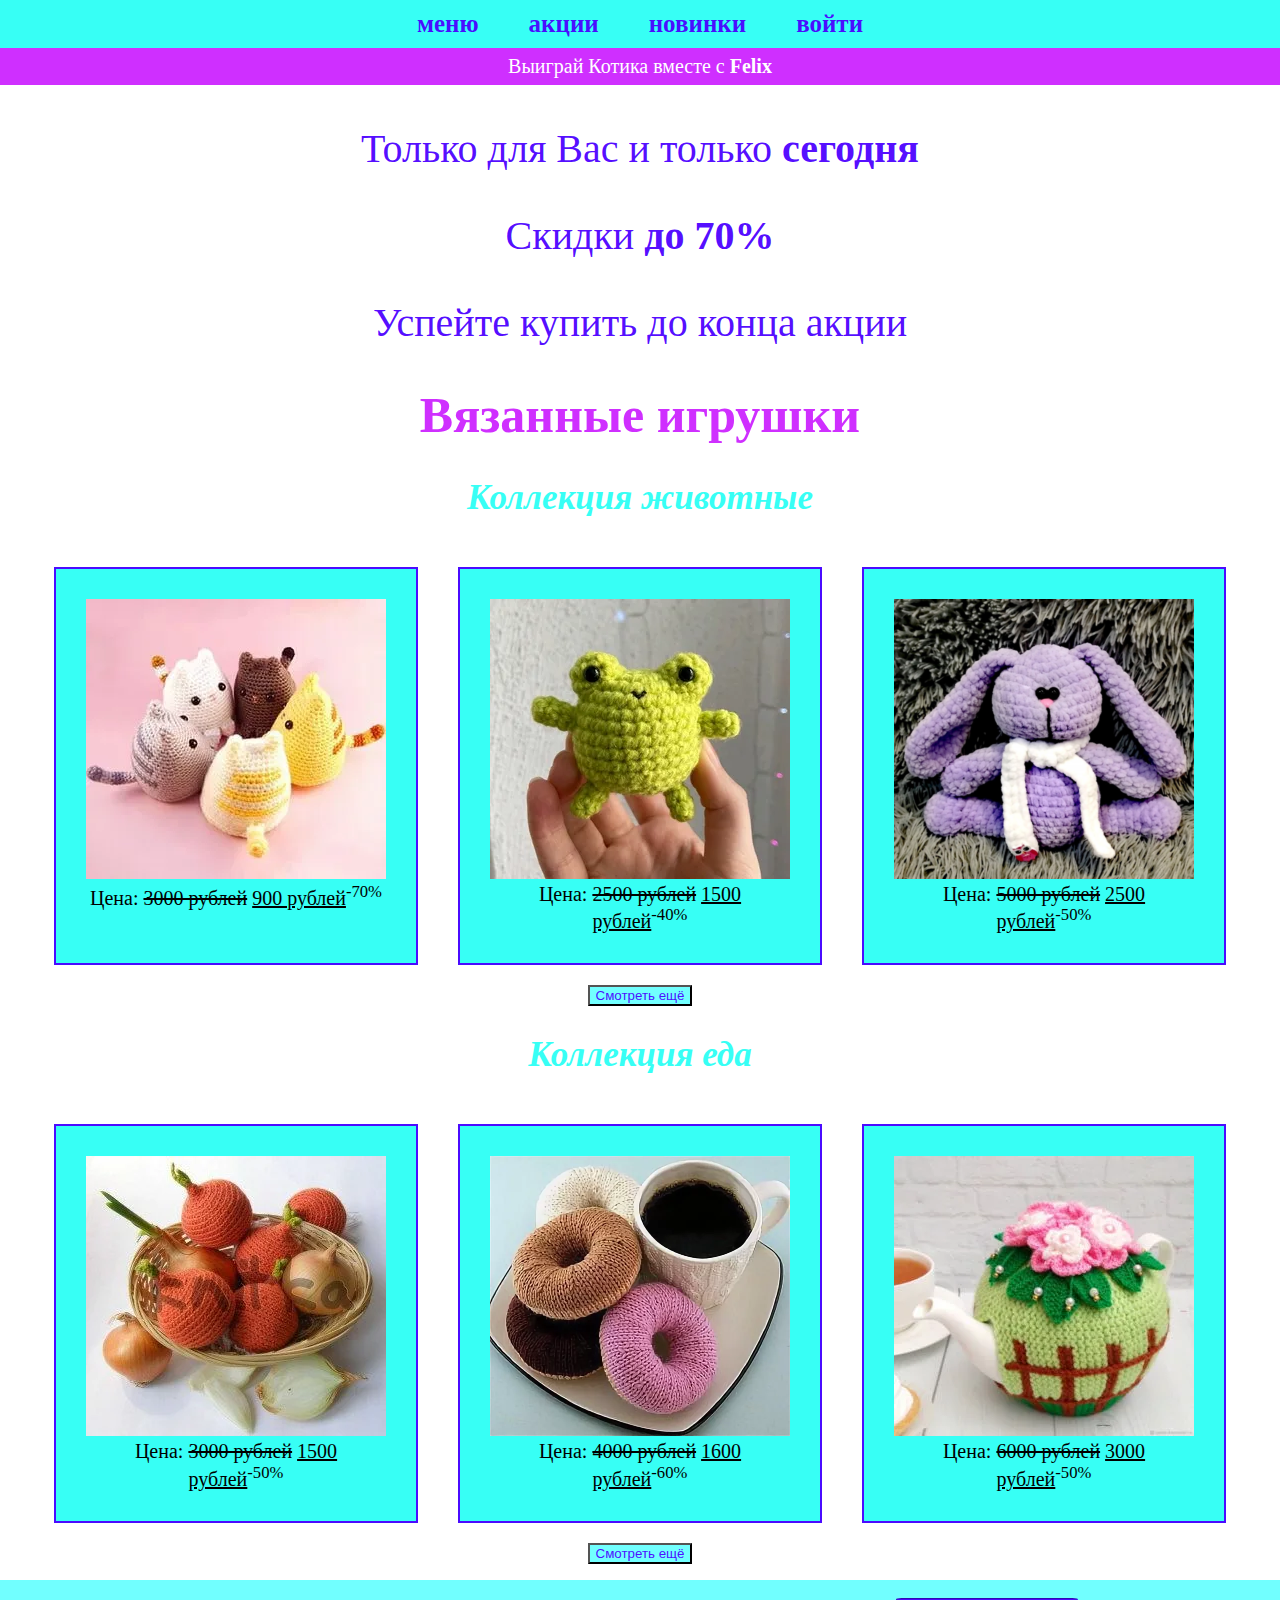
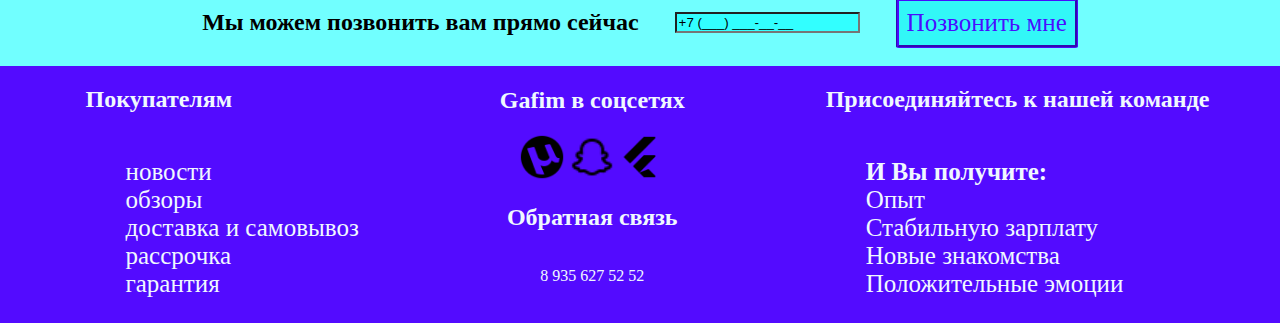
<file: index.html>
<!DOCTYPE html>
<html lang="en">
<head>
    <meta charset="UTF-8">
    <meta name="viewport" content="width=device-width, initial-scale=1.0">
    <title>акции</title>
    <link rel="stylesheet" href="акции.css">
</head>
<body>
    <header>
        <nav class="menu">
            <ul class="color menu-ul">
                <li class="color neotkruto ctroka menu-ctroka"><a href="меню.html" >меню</a></li>
                <li class="color neotkruto ctroka menu-ctroka"><a href="Index.html" >акции</a></li>
                <li class="color neotkruto ctroka menu-ctroka"><a href="Новинки.html" >новинки</a></li>
                <li class="color neotkruto ctroka menu-ctroka"><a href="войти.html" target="_blank">войти</a></li>
            </ul>
        </nav>
        <div class="konkyrs"><a href="конкурс.html" class="konkyrs1">Выиграй Котика вместе с <b>Felix</b></a></div>
    </header>
    
    <main>
        <section>
            <p class="center textp color">Только для Вас и только <b>сегодня</b></p>
            <p class="center textp color">Скидки <b>до 70%</b></p>
            <p class="center textp color">Успейте купить до конца акции</p>
        </section>
        <section>
            <h1>Вязанные игрушки</h1>
            <h2 class="kollection">Коллекция животные</h2>
    
            <div class="kartochki">
                <div class="kartochka">
                    <div>
                        <img id="ziv1" src="Коллекция животные1.webp" alt="">
                    </div>
            
                    <div class="center text">
                        <label for="ziv1">Цена: <del>3000 рублей</del> <ins>900 рублей</ins><sup>-70%</sup></label> 
                    </div>
                </div>
            
                <div class="kartochka">
                    <div>
                        <img id="ziv2" src="Коллекция животные2.webp" alt="">
                    </div>
                    <div class="center text">
                        <label for="ziv2">Цена: <del>2500 рублей</del> <ins>1500 рублей</ins><sup>-40%</sup></label>
                    </div>
                </div>
    
                <div class="kartochka">
                    <div>
                        <img id="ziv3" src="Коллекция животные3.png" alt="">
                    </div>
                    <div class="center text">
                        <label for="ziv3">Цена: <del>5000 рублей</del> <ins>2500 рублей</ins><sup>-50%</sup></label>
                    </div>
                </div>
            </div>

            <div class="center">
                <button id="koll1">Смотреть ещё</button>
            </div>
        </section>
        <section>
            <h2 class="kollection">Коллекция еда</h2>
        
            <div class="kartochki">
                <div class="kartochka">
                    <div>
                        <img id="eda1" src="Коллекция еда1.webp" alt="">
                    </div>
                    <div class="center text">
                        <label for="eda1">Цена: <del>3000 рублей</del> <ins>1500 рублей</ins><sup>-50%</sup></label>
                    </div>
                </div>
        
                <div class="kartochka">
                    <div>
                        <img id="eda2" src="Коллекция еда2.webp" alt="" width="300px" height="280px">
                    </div> 
                    <div class="center text">
                        <label for="eda2">Цена: <del>4000 рублей</del> <ins>1600 рублей</ins><sup>-60%</sup></label>
                    </div>
                </div>
        
                <div class="kartochka">
                    <div>
                        <img id="eda3" src="Коллекция еда3.webp" alt="">
                    </div>
                    <div class="center text">
                        <label for="eda3">Цена: <del>6000 рублей</del> <ins>3000 рублей</ins><sup>-50%</sup></label>
                    </div>
                </div>
            </div>
         
            <div class="center">
                <button id="koll2">Смотреть ещё</button>
            </div>
            <p></p>
        </section>
    </main>

    <footer> 
        <div class="fon verxpodval">
            <h2 class="chast">Мы можем позвонить вам прямо сейчас</h2>
            <input class="chast nomerfon" type="text" value="+7 (___) ___-__-__">
            <a class="chast zvonok" href="#">Позвонить мне</a>
        </div>
        <div class="fon2">

            <div class="podval">
                <div class="podvalleft">
                    <h2>Покупателям</h2>
                    <ul class="none px">
                        <li>новости</li>
                        <li>обзоры</li>
                        <li>доставка и самовывоз</li>
                        <li>рассрочка</li>
                        <li>гарантия</li>
                    </ul>
                </div>
    
                <div class="center podvalcenter">
                    <h2>Gafim в соцсетях</h2>
                    <div>
                        <img src="Gafim в соцсетях1.png" alt="" height="46px" width="46px">
                        <img src="Gafim в соцсетях2.png" alt="" height="46px" width="46px">
                        <img src="Gafim в соцсетях3.png" alt="" height="46px" width="46px">
                    </div>
                    <h2>Обратная связь</h2>
                    <p class="padding">8 935 627 52 52</p>
                </div>

                <div class="podvalright">
                    <h2>Присоединяйтесь к нашей команде</h2>
                    <ul class="none px">
                        <li><b>И Вы получите:</b></li>
                        <li>Опыт</li>
                        <li>Стабильную зарплату</li>
                        <li>Новые знакомства</li>
                        <li>Положительные эмоции</li>
                    </ul>
                </div>
            </div>
        </div>
    </footer>
</body>
</html>
</file>
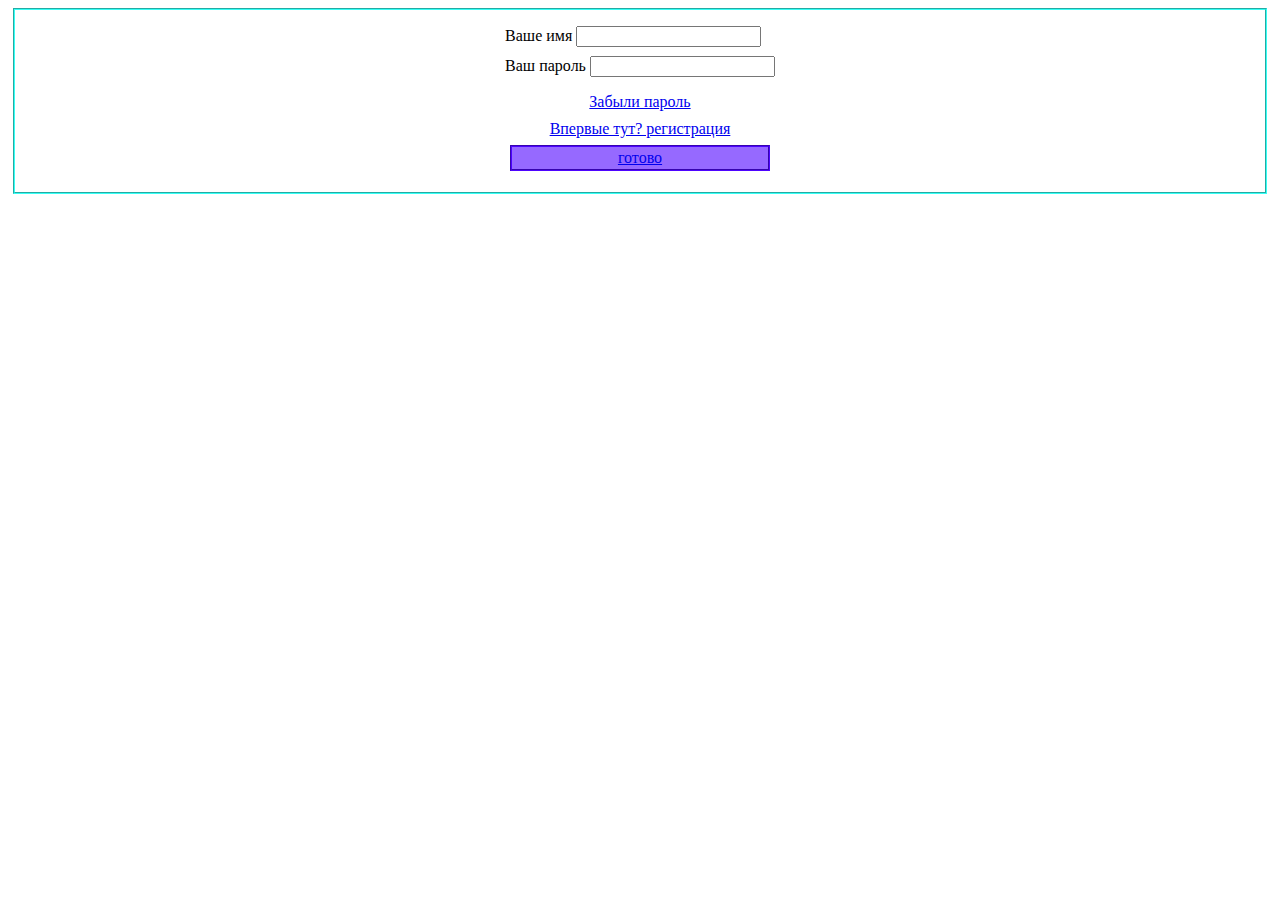
<file: войти.html>
<!DOCTYPE html>
<html lang="en">
<head>
    <meta charset="UTF-8">
    <meta name="viewport" content="width=device-width, initial-scale=1.0">
    <title>войти</title>
    <link rel="stylesheet" href="войти.css">
</head>
<body>
    <div class="ramka">
        <div>
            <div>
                <label for="name">Ваше имя</label>
                <input id="name" type="text">
            </div>
            <div>
                <label for="parol">Ваш пароль</label>
                <input id="parol" type="password">
            </div>
            <div class="center">
                <div>
                    <a href="восстановление пароля.html">Забыли пароль</a>
                </div>
                <div>
                    <a href="Регистрация.html">Впервые тут? регистрация</a>
                </div>
                <div class="center knopka">
                    <a href="Index.html">готово</a>
                </div>
            </div>
        </div>
    </div>
</body>
</html>
</file>
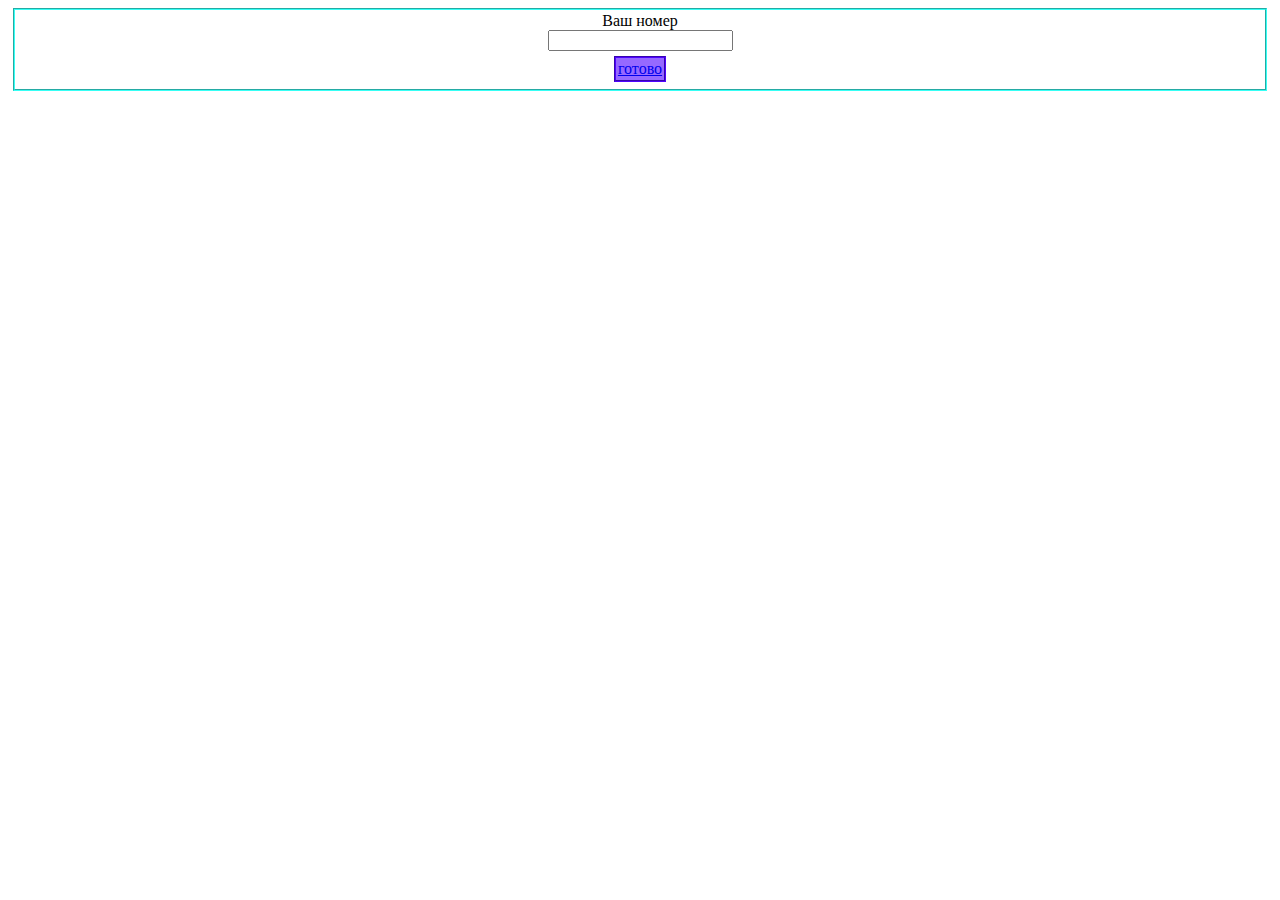
<file: восстановление пароля.html>
<!DOCTYPE html>
<html lang="en">
<head>
    <meta charset="UTF-8">
    <meta name="viewport" content="width=device-width, initial-scale=1.0">
    <title>восстановление пароля</title>
    <link rel="stylesheet" href="восстановление пароля.css">
</head>
<body>
    <div class="ramka">
        <label for="nomer">Ваш номер</label>
        <input id="nomer" type="text">
        <div class="center knopka">
            <a href="код для восстановления пароля.html">готово</a>
        </div>
    </div>    
</body>
</html>
</file>
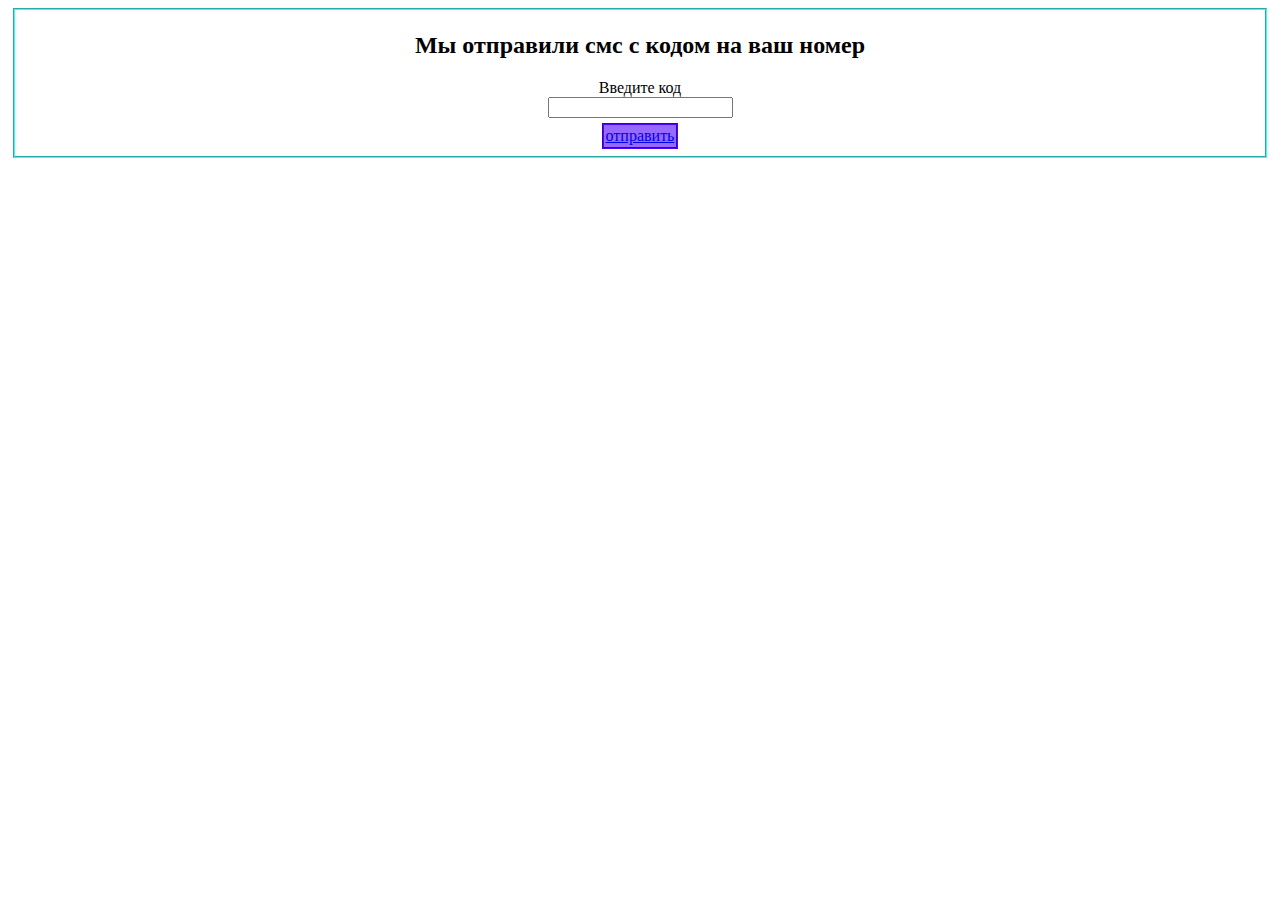
<file: код для восстановления пароля.html>
<!DOCTYPE html>
<html lang="en">
<head>
    <meta charset="UTF-8">
    <meta name="viewport" content="width=device-width, initial-scale=1.0">
    <title>код для восстановления пароля</title>
    <link rel="stylesheet" href="код для восстановления пароля.css">
</head>
<body>
    <div class="ramka">
        <h2>Мы отправили смс с кодом на ваш номер</h2>
        <label for="kod">Введите код</label>
        <input id="kod" type="text">
        <div class="center knopka">
            <a href="Регистрация.html">отправить</a>
        </div>
    </div>
</body>
</html>
</file>
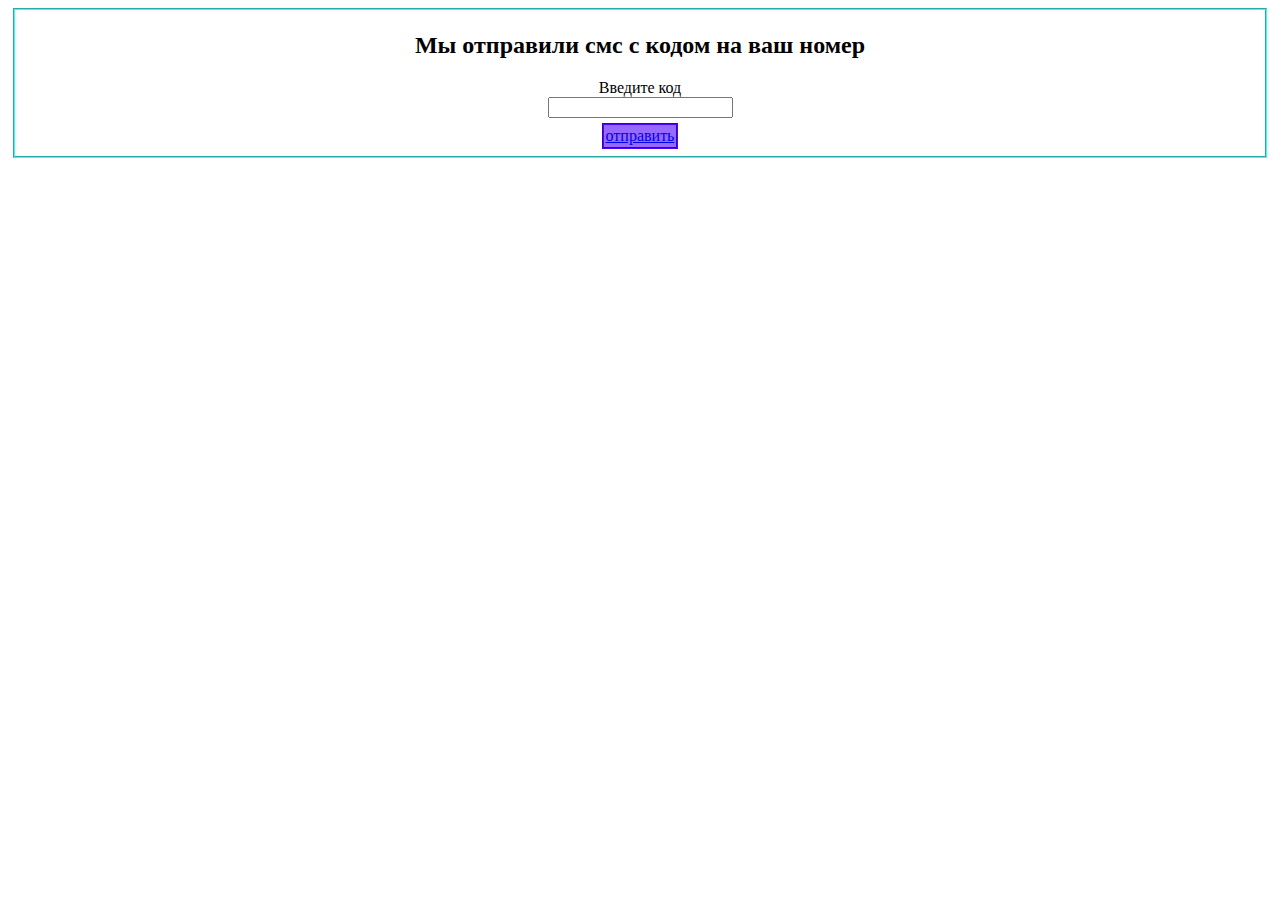
<file: код для регистрации.html>
<!DOCTYPE html>
<html lang="en">
<head>
    <meta charset="UTF-8">
    <meta name="viewport" content="width=device-width, initial-scale=1.0">
    <title>регистрация</title>
    <link rel="stylesheet" href="регистрация.css">
</head>
<body>
    <div class="ramka">
        <h2>Мы отправили смс с кодом на ваш номер</h2>
        <label for="kod">Введите код</label>
        <input id="kod" type="text">
        <div class="center knopka">
            <a href="Index.html">отправить</a>
        </div>
    </div>
</body>
</html>
</file>
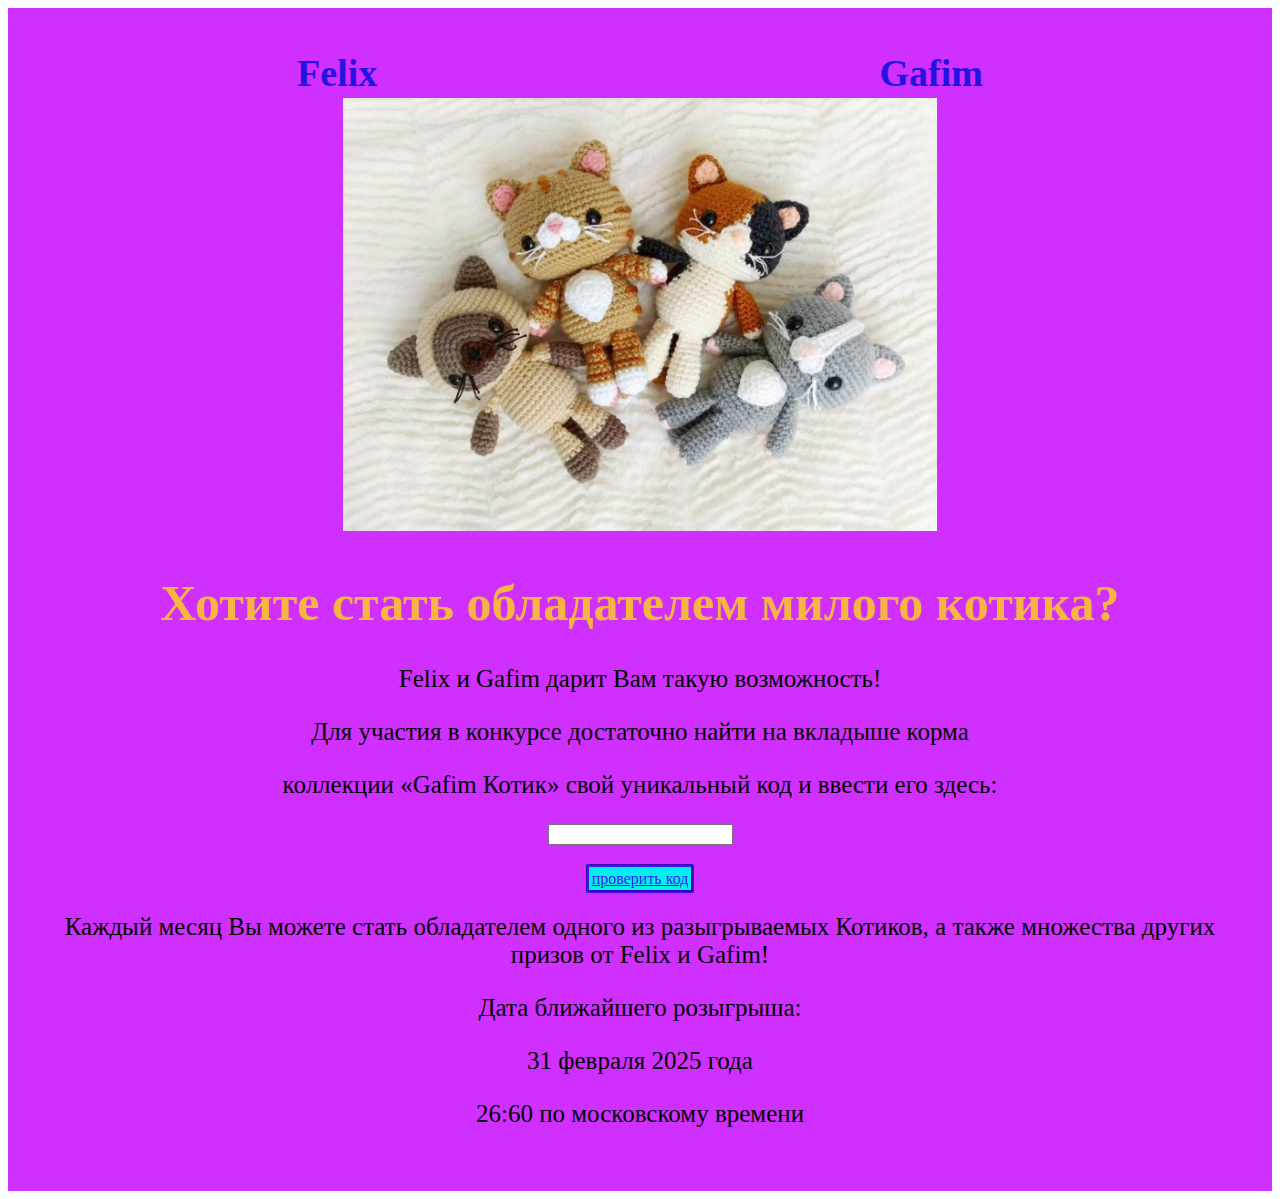
<file: конкурс.html>
<!DOCTYPE html>
<html lang="en">
<head>
    <meta charset="UTF-8">
    <meta name="viewport" content="width=device-width, initial-scale=1.0">
    <title>конкурс</title>
    <link rel="stylesheet" href="конкурс.css">
</head>
<body>
    <div class="center fon">
        <div class="nazvania text">
            <div>
                <h2>Felix</h2>
            </div>

            <div>
                <h2>Gafim</h2>
            </div>
        </div>
        <img class="razmer" src="конкурс.jfif" alt="" title="Felix и Gafim">
        <h1>Хотите стать обладателем
            милого котика?</h1>
        <p>Felix и Gafim дарит Вам такую возможность!</p>
        <p>Для участия в конкурсе достаточно найти на вкладыше корма</p>
        <p>коллекции «Gafim Котик» свой уникальный код и ввести его здесь:</p>
            <input type="text">
            <p></p>
            <a href="конкурскод.html">проверить код</a>
        <p>Каждый месяц Вы можете стать обладателем одного из разыгрываемых Котиков, а также множества других призов от Felix и Gafim!</p>
        <p>Дата ближайшего розыгрыша:</p>
        <p>31 февраля 2025 года</p>
        <p>26:60 по московскому времени</p>
    </div>
</body>
</html>
</file>
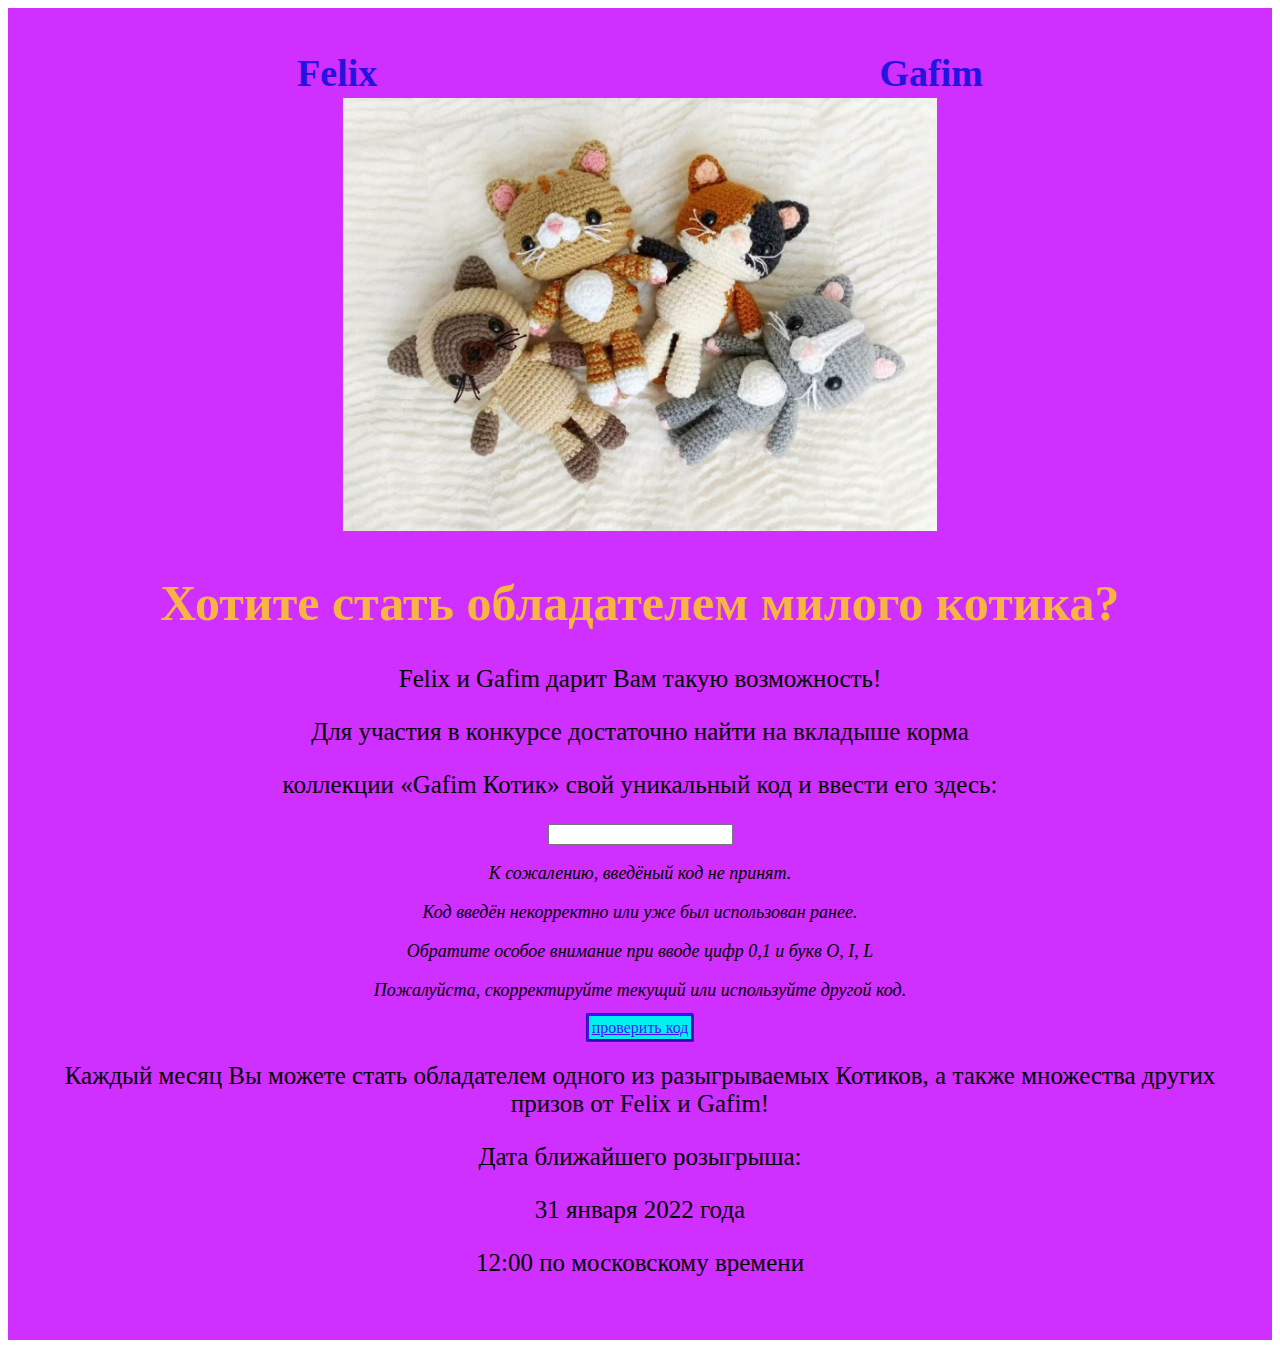
<file: конкурскод.html>
<!DOCTYPE html>
<html lang="en">
<head>
    <meta charset="UTF-8">
    <meta name="viewport" content="width=device-width, initial-scale=1.0">
    <title>Document</title>
    <link rel="stylesheet" href="конкурскод.css">
</head>
<body>
    <div class="center fon">
        <div class="nazvania text">
            <div>
                <h2>Felix</h2>
            </div>

            <div>
                <h2>Gafim</h2>
            </div>
        </div>
        <img class="razmer" src="конкурс.jfif" alt="" title="Felix и Gafim">
        <h1>Хотите стать обладателем
            милого котика?</h1>
        <p>Felix и Gafim дарит Вам такую возможность!</p>
        <p>Для участия в конкурсе достаточно найти на вкладыше корма</p>
        <p>коллекции «Gafim Котик» свой уникальный код и ввести его здесь:</p>
            <input type="text">
            <div class="doptext">
                <p class="text">К сожалению, введёный код не принят.</p>
                <p class="text">Код введён некорректно или уже был использован ранее.</p>
                <p class="text">Обратите особое внимание при вводе цифр 0,1 и букв O, I, L</p>
                <p class="text">Пожалуйста, скорректируйте текущий или используйте другой код.</p>
            </div>
            <a href="конкурскод.html">проверить код</a>
            <p>Каждый месяц Вы можете стать обладателем одного из разыгрываемых Котиков, а также множества других призов от Felix и Gafim!</p>
        <p>Дата ближайшего розыгрыша:</p>
        <p>31 января 2022 года</p>
        <p>12:00 по московскому времени</p>
    </div>
</body>
</html>
</file>
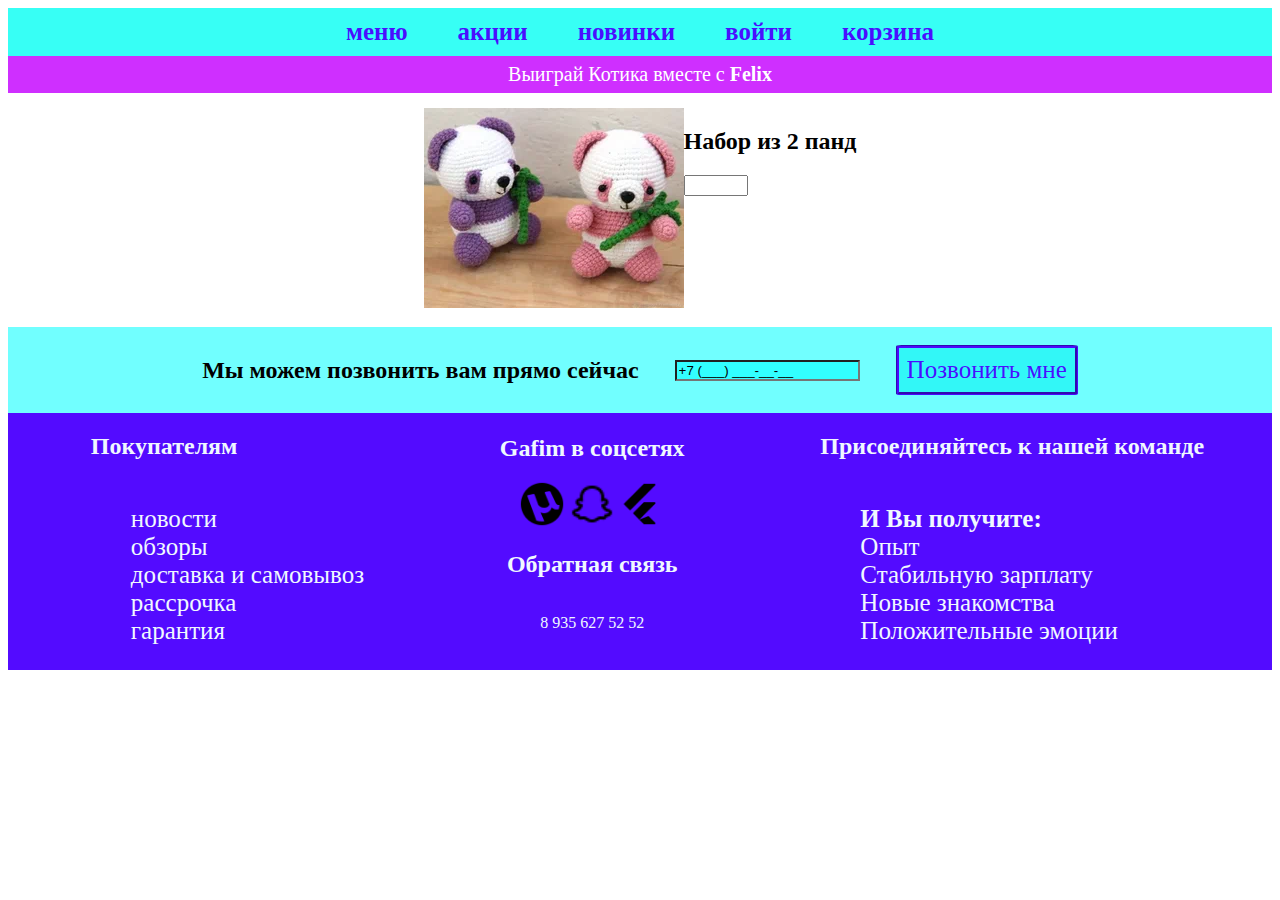
<file: корзина.html>
<!DOCTYPE html>
<html lang="en">
<head>
    <meta charset="UTF-8">
    <meta name="viewport" content="width=device-width, initial-scale=1.0">
    <title>корзина</title>
    <link rel="stylesheet" href="корзина.css">
</head>
<body>
    <header>
        <nav class="menu">
            <ul class="color menu-ul">
                <li class="color neotkruto ctroka menu-ctroka"><a href="меню.html" >меню</a></li>
                <li class="color neotkruto ctroka menu-ctroka"><a href="Index.html" >акции</a></li>
                <li class="color neotkruto ctroka menu-ctroka"><a href="Новинки.html" >новинки</a></li>
                <li class="color neotkruto ctroka menu-ctroka"><a href="войти.html" target="_blank">войти</a></li>
                <li class="color neotkruto ctroka menu-ctroka"><a href="" >корзина</a></li>
            </ul>
        </nav>
        <div class="konkyrs"><a href="конкурс.html" class="konkyrs1">Выиграй Котика вместе с <b>Felix</b></a></div>
    </header>

    <main>
        <section>
            <div class="tovar">
                <div>
                    <img src="набор из 2 панд.webp" alt="">
                </div>
                <div>
                    <h2>Набор из 2 панд</h2>
                    <input type="number" min="1" max="100" step="1">
                </div>
            </div>
        </section>
    </main>

    <footer> 
        <div class="fon verxpodval">
            <h2 class="chast">Мы можем позвонить вам прямо сейчас</h2>
            <input class="chast nomerfon" type="text" value="+7 (___) ___-__-__">
            <a class="chast zvonok" href="#">Позвонить мне</a>
        </div>
        <div class="fon2">

            <div class="podval">
                <div class="podvalleft">
                    <h2>Покупателям</h2>
                    <ul class="none px">
                        <li>новости</li>
                        <li>обзоры</li>
                        <li>доставка и самовывоз</li>
                        <li>рассрочка</li>
                        <li>гарантия</li>
                    </ul>
                </div>
    
                <div class="center podvalcenter">
                    <h2>Gafim в соцсетях</h2>
                    <div>
                        <img src="Gafim в соцсетях1.png" alt="" height="46px" width="46px">
                        <img src="Gafim в соцсетях2.png" alt="" height="46px" width="46px">
                        <img src="Gafim в соцсетях3.png" alt="" height="46px" width="46px">
                    </div>
                    <h2>Обратная связь</h2>
                    <p class="padding">8 935 627 52 52</p>
                </div>

                <div class="podvalright">
                    <h2>Присоединяйтесь к нашей команде</h2>
                    <ul class="none px">
                        <li><b>И Вы получите:</b></li>
                        <li>Опыт</li>
                        <li>Стабильную зарплату</li>
                        <li>Новые знакомства</li>
                        <li>Положительные эмоции</li>
                    </ul>
                </div>
            </div>
        </div>
    </footer>
</body>
</html>
</file>
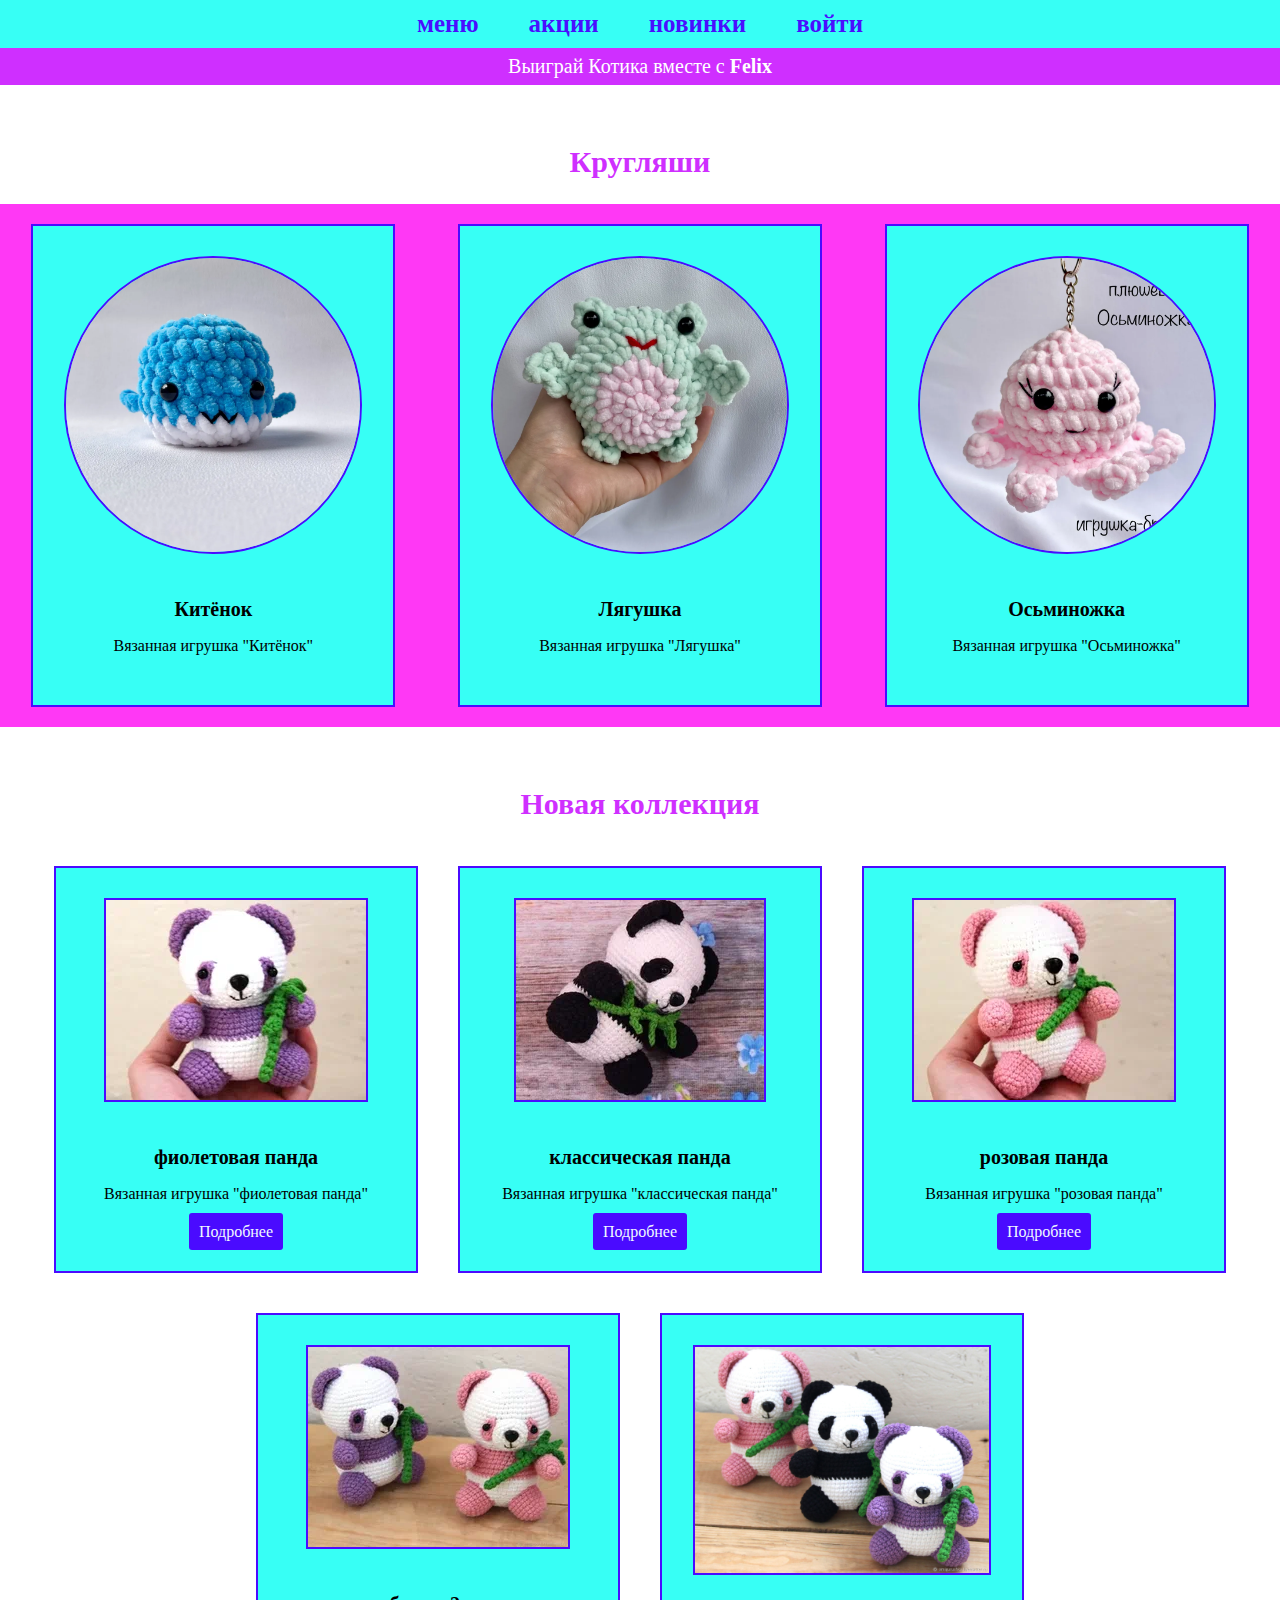
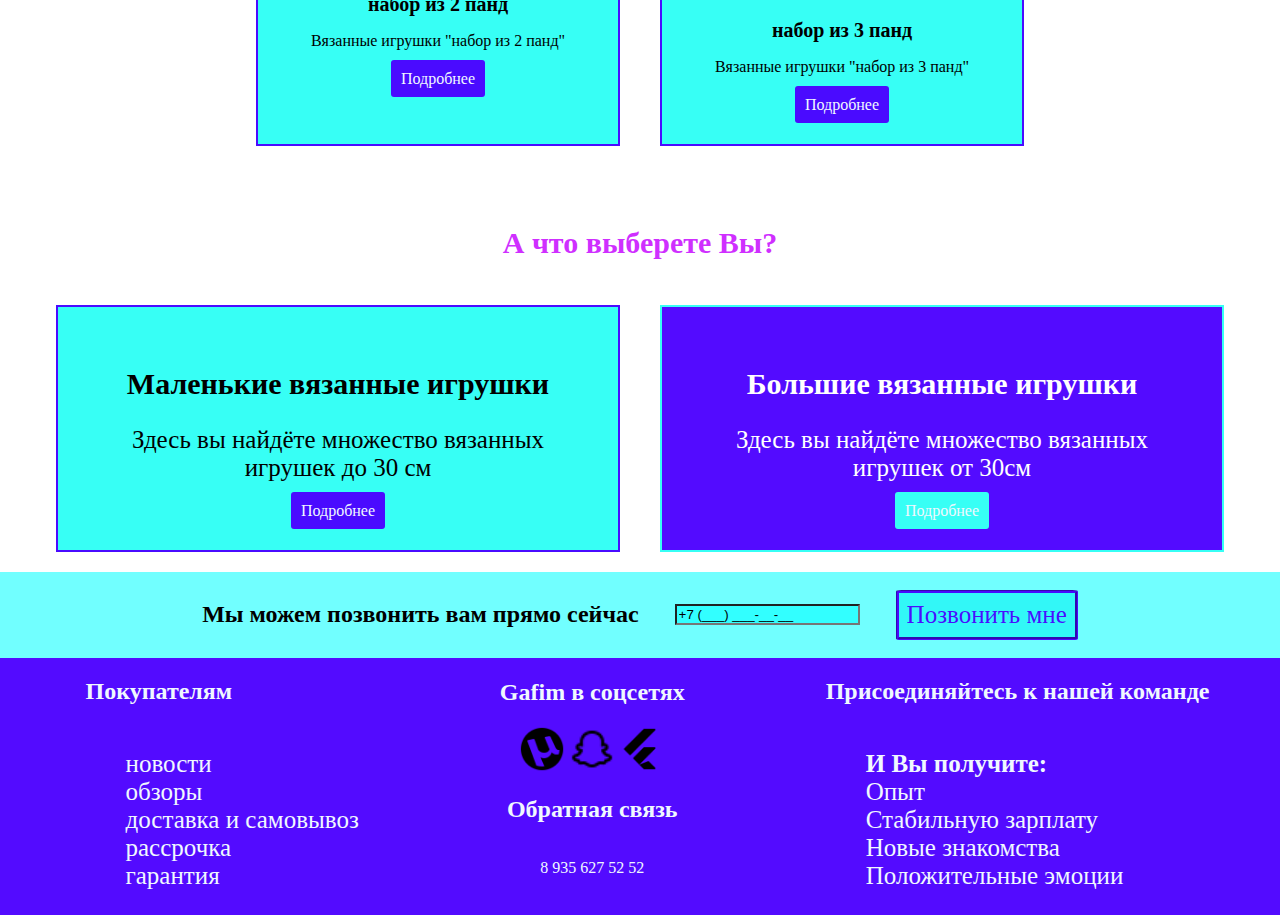
<file: меню.html>
<!DOCTYPE html>
<html lang="en">
<head>
    <meta charset="UTF-8">
    <meta name="viewport" content="width=device-width, initial-scale=1.0">
    <title>меню</title>
    <link rel="stylesheet" href="меню.css">
</head>
<body>
    <header>
        <nav class="menu">
            <ul class="color menu-ul">
                <li class="color neotkruto ctroka menu-ctroka"><a href="меню.html" >меню</a></li>
                <li class="color neotkruto ctroka menu-ctroka"><a href="Index.html" >акции</a></li>
                <li class="color neotkruto ctroka menu-ctroka"><a href="Новинки.html" >новинки</a></li>
                <li class="color neotkruto ctroka menu-ctroka"><a href="войти.html" target="_blank">войти</a></li>
            </ul>
        </nav>
        <div class="konkyrs"><a href="конкурс.html" class="konkyrs1">Выиграй Котика вместе с <b>Felix</b></a></div>
    </header>
    
    <main>
        <section>
            <h2 class="h2">Кругляши</h2>
            <div class="krygkartochki">
                <div class="krygkartochka">
                    <img src="китёнок.webp">
                    <h3>Китёнок</h3>
                    <p>Вязанная игрушка "Китёнок"</p>
                </div>
        
                <div class="krygkartochka">
                    <img src="лягушка.webp">
                    <h3>Лягушка</h3>
                    <p>Вязанная игрушка "Лягушка"</p>
                </div>
        
                <div class="krygkartochka">
                    <img src="осьминожка.webp">
                    <h3>Осьминожка</h3>
                    <p>Вязанная игрушка "Осьминожка"</p>
                </div>
            </div>
        </section>
        <section>
            <h2 class="h2">Новая коллекция</h2>

            <div class="kartochki">
                <div class="kartochka">
                    <img src="фиолетовая панда.webp">
                    <h3>фиолетовая панда</h3>
                    <p>Вязанная игрушка "фиолетовая панда"</p>
                    <a href="#" class="podrobnee">Подробнее</a>
                </div>
        
                <div class="kartochka">
                    <img src="классическая панда.webp">
                    <h3>классическая панда</h3>
                    <p>Вязанная игрушка "классическая панда"</p>
                    <a href="#" class="podrobnee">Подробнее</a>
                </div>
        
                <div class="kartochka">
                    <img src="розовая панда.webp">
                    <h3>розовая панда</h3>
                    <p>Вязанная игрушка "розовая панда"</p>
                    <a href="#" class="podrobnee">Подробнее</a>
                </div>
            </div>
            <div class="kartochki">
                <div class="kartochka">
                    <img src="набор из 2 панд.webp">
                    <h3>набор из 2 панд</h3>
                    <p>Вязанные игрушки "набор из 2 панд"</p>
                    <a href="#" class="podrobnee">Подробнее</a>
                </div>
                <div class="kartochka">
                    <img src="набор из 3 панд.jpg">
                    <h3>набор из 3 панд</h3>
                    <p>Вязанные игрушки "набор из 3 панд"</p>
                    <a href="#" class="podrobnee">Подробнее</a>
                </div>
            </div>
        </section>
        <section>
            <h2 class="h2">А что выберете Вы?</h2>
        
            <div class="antikartochki">
                <div class="antikartochka1">
                    <h3>Маленькие вязанные игрушки</h3>
                    <p>Здесь вы найдёте множество вязанных игрушек до 30 см</p>
                    <a href="#" class="podrobnee">Подробнее</a>
                </div>
        
                <div class="antikartochka2">
                    <h3>Большие вязанные игрушки</h3>
                    <p>Здесь вы найдёте множество вязанных игрушек от 30см</p>
                    <a href="#" class="podrobnee2">Подробнее</a>
                </div>
            </div>
        </section>
    </main>

    <footer> 
        <div class="fon verxpodval">
            <h2 class="chast">Мы можем позвонить вам прямо сейчас</h2>
            <input class="chast nomerfon" type="text" value="+7 (___) ___-__-__">
            <a class="chast zvonok" href="#">Позвонить мне</a>
        </div>
        <div class="fon2">

            <div class="podval">
                <div class="podvalleft">
                    <h2>Покупателям</h2>
                    <ul class="none px">
                        <li>новости</li>
                        <li>обзоры</li>
                        <li>доставка и самовывоз</li>
                        <li>рассрочка</li>
                        <li>гарантия</li>
                    </ul>
                </div>
    
                <div class="center podvalcenter">
                    <h2>Gafim в соцсетях</h2>
                    <div>
                        <img src="Gafim в соцсетях1.png" alt="" height="46px" width="46px">
                        <img src="Gafim в соцсетях2.png" alt="" height="46px" width="46px">
                        <img src="Gafim в соцсетях3.png" alt="" height="46px" width="46px">
                    </div>
                    <h2>Обратная связь</h2>
                    <p class="padding">8 935 627 52 52</p>
                </div>

                <div class="podvalright">
                    <h2>Присоединяйтесь к нашей команде</h2>
                    <ul class="none px">
                        <li><b>И Вы получите:</b></li>
                        <li>Опыт</li>
                        <li>Стабильную зарплату</li>
                        <li>Новые знакомства</li>
                        <li>Положительные эмоции</li>
                    </ul>
                </div>
            </div>
        </div>
    </footer>
</body>
</html>
</file>
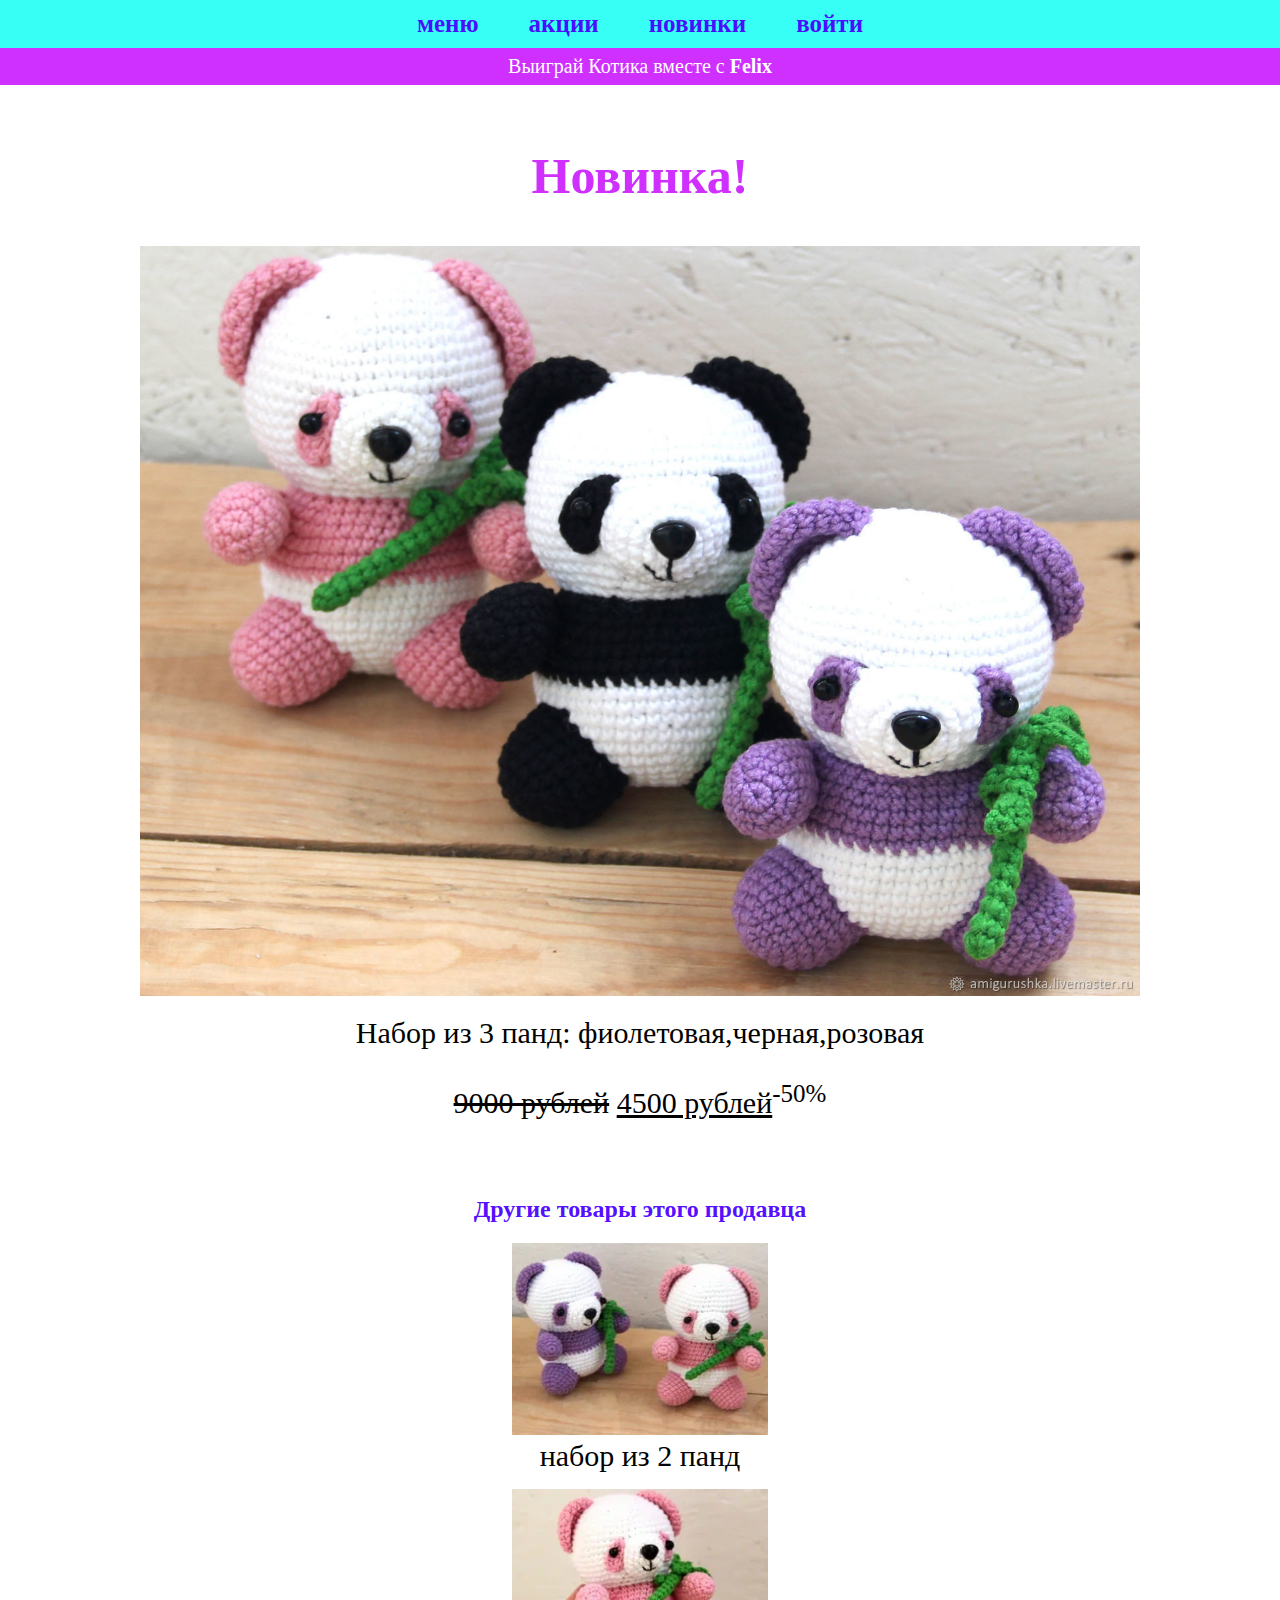
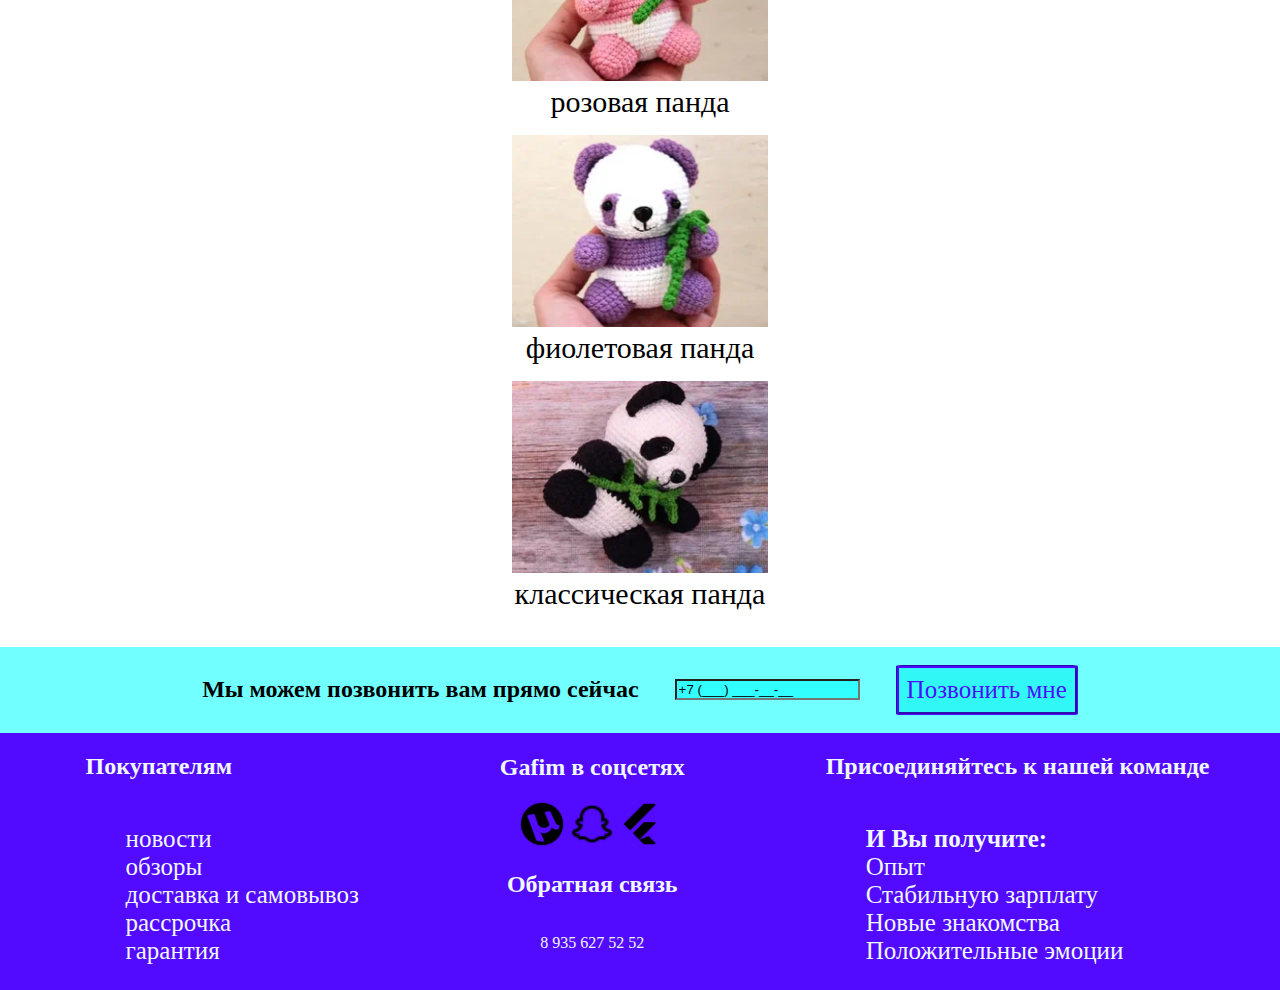
<file: Новинки.html>
<!DOCTYPE html>
<html lang="en">
<head>
    <meta charset="UTF-8">
    <meta name="viewport" content="width=device-width, initial-scale=1.0">
    <title>Новинки</title>
    <link rel="stylesheet" href="Новинки.css">
</head>
<body>
    <header>
        <nav class="menu">
            <ul class="color menu-ul">
                <li class="color neotkruto ctroka menu-ctroka"><a href="меню.html" >меню</a></li>
                <li class="color neotkruto ctroka menu-ctroka"><a href="Index.html" >акции</a></li>
                <li class="color neotkruto ctroka menu-ctroka"><a href="Новинки.html" >новинки</a></li>
                <li class="color neotkruto ctroka menu-ctroka"><a href="войти.html" target="_blank">войти</a></li>
            </ul>
        </nav>
        <div class="konkyrs"><a href="конкурс.html" class="konkyrs1">Выиграй Котика вместе с <b>Felix</b></a></div>
    </header>

    <main>
        <section class="center">
                <h2 class="novinka">Новинка!</h2>
                <img id="nabor3pand" src="набор из 3 панд.jpg" alt="" width="1000px" height="750px">
                <p></p>
                <label for="nabor3pand" id="nazvanie">Набор из 3 панд: фиолетовая,черная,розовая
                    <p></p>
                    <del>9000 рублей</del> <ins>4500 рублей</ins><sup>-50%</sup>
                </label>
        </section>
        <p></p>
        <section class="center">
            <aside class="aside">
                <h2 class="color">Другие товары этого продавца</h2>
                <figure>
                    <img src="набор из 2 панд.webp" alt="" width="256px" height="192px">
                    <figcaption>набор из 2 панд</figcaption> 
                </figure>
    
                <figure>
                    <img src="розовая панда.webp" alt="" width="256px" height="192px">
                    <figcaption>розовая панда</figcaption>
                </figure>
    
                <figure>
                    <img src="фиолетовая панда.webp" alt="" width="256px" height="192px">
                    <figcaption>фиолетовая панда</figcaption>
                </figure>
    
                <figure>
                    <img src="классическая панда.webp" alt="" width="256px" height="192px">
                    <figcaption>классическая панда</figcaption>
                </figure>
            </aside>
        </section>
    </main>

    <footer> 
        <div class="fon verxpodval">
            <h2 class="chast">Мы можем позвонить вам прямо сейчас</h2>
            <input class="chast nomerfon" type="text" value="+7 (___) ___-__-__">
            <a class="chast zvonok" href="#">Позвонить мне</a>
        </div>
        <div class="fon2">

            <div class="podval">
                <div class="podvalleft">
                    <h2>Покупателям</h2>
                    <ul class="none px">
                        <li>новости</li>
                        <li>обзоры</li>
                        <li>доставка и самовывоз</li>
                        <li>рассрочка</li>
                        <li>гарантия</li>
                    </ul>
                </div>
    
                <div class="center podvalcenter">
                    <h2>Gafim в соцсетях</h2>
                    <div>
                        <img src="Gafim в соцсетях1.png" alt="" height="46px" width="46px">
                        <img src="Gafim в соцсетях2.png" alt="" height="46px" width="46px">
                        <img src="Gafim в соцсетях3.png" alt="" height="46px" width="46px">
                    </div>
                    <h2>Обратная связь</h2>
                    <p class="padding">8 935 627 52 52</p>
                </div>

                <div class="podvalright">
                    <h2>Присоединяйтесь к нашей команде</h2>
                    <ul class="none px">
                        <li><b>И Вы получите:</b></li>
                        <li>Опыт</li>
                        <li>Стабильную зарплату</li>
                        <li>Новые знакомства</li>
                        <li>Положительные эмоции</li>
                    </ul>
                </div>
            </div>
        </div>
    </footer>
</body>
</html>
</file>
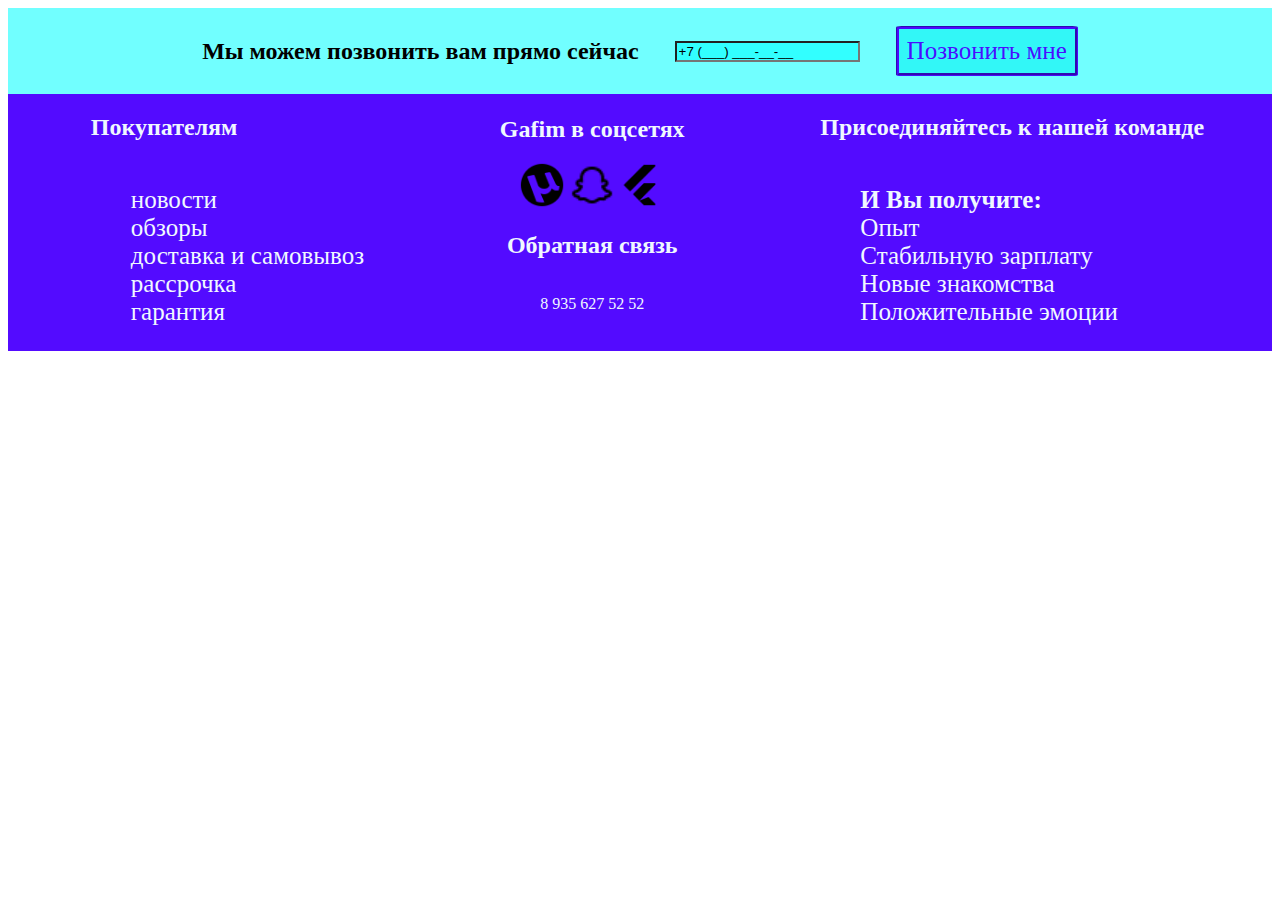
<file: подвал.html>
<!DOCTYPE html>
<html lang="en">
<head>
    <meta charset="UTF-8">
    <meta name="viewport" content="width=device-width, initial-scale=1.0">
    <title>подвал</title>
    <link rel="stylesheet" href="подвал.css">
</head>
<body>
    <footer> 
        <div class="fon verxpodval">
            <h2 class="chast">Мы можем позвонить вам прямо сейчас</h2>
            <input class="chast nomerfon" type="text" value="+7 (___) ___-__-__">
            <a class="chast zvonok" href="#">Позвонить мне</a>
        </div>
        <div class="fon2">

            <div class="podval">
                <div class="podvalleft">
                    <h2>Покупателям</h2>
                    <ul class="none px">
                        <li>новости</li>
                        <li>обзоры</li>
                        <li>доставка и самовывоз</li>
                        <li>рассрочка</li>
                        <li>гарантия</li>
                    </ul>
                </div>
    
                <div class="center podvalcenter">
                    <h2>Gafim в соцсетях</h2>
                    <div>
                        <img src="Gafim в соцсетях1.png" alt="" height="46px" width="46px">
                        <img src="Gafim в соцсетях2.png" alt="" height="46px" width="46px">
                        <img src="Gafim в соцсетях3.png" alt="" height="46px" width="46px">
                    </div>
                    <h2>Обратная связь</h2>
                    <p class="padding">8 935 627 52 52</p>
                </div>

                <div class="podvalright">
                    <h2>Присоединяйтесь к нашей команде</h2>
                    <ul class="none px">
                        <li><b>И Вы получите:</b></li>
                        <li>Опыт</li>
                        <li>Стабильную зарплату</li>
                        <li>Новые знакомства</li>
                        <li>Положительные эмоции</li>
                    </ul>
                </div>
            </div>
        </div>
    </footer>
</body>
</html>
</file>
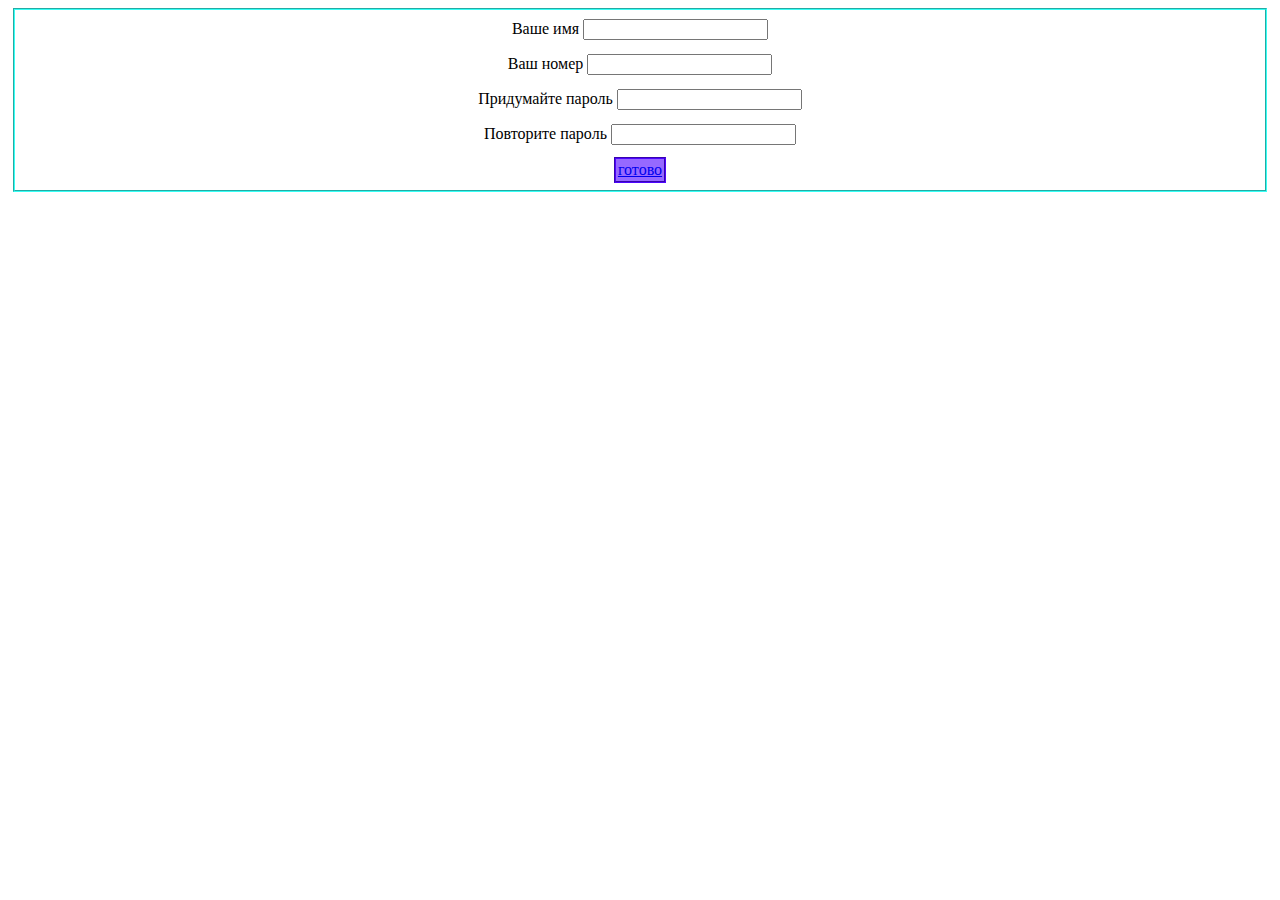
<file: Регистрация.html>
<!DOCTYPE html>
<html lang="en">
<head>
    <meta charset="UTF-8">
    <meta name="viewport" content="width=device-width, initial-scale=1.0">
    <title>регистрация</title>
    <link rel="stylesheet" href="регистрация.css">
</head>
<body>
    <div class="ramka">
        <div>
            <label for="name">Ваше имя</label>
            <input class="name" type="text">
        </div>
        <div>
            <label for="nomer">Ваш номер</label>
            <input class="nomer" type="text">
        </div>
        <div>
            <label for="parol">Придумайте пароль</label>
            <input class="parol" type="password">
        </div>
        <div>
            <label for="parol">Повторите пароль</label>
            <input class="parol" type="password">
        </div>
        <div class="center knopka">
            <a href="код для регистрации.html">готово</a>
        </div>
    </div>
</body>
</html>
</file>
<file: акции.css>
/*Шапка*/
body {
    margin: 0;
    padding: 0;
    font-family: Centry Gothic;
}
.menu {
    display: flex;                         
    justify-content: center;
    border-bottom: 1px solid (75, 0, 255, 0.955);
    background: rgb(55, 255, 245);
    width: 100%;        
}      
.menu-ul {      
    display: flex;     
    list-style-type: none;
    margin: 5px;
    padding: 5px;
    font-size: 25px;
}
.menu-ctroka {
    position: relative;
    padding: 0 1em;
}
.menu-ctroka a {
    text-decoration: none;
    color: rgb(75, 0, 255, 0.955);
    font-weight: bold;
    display: block;
    padding: 0.75 1.5em;
}
.menu-ctroka a {
    text-decoration: none;
    color: rgb(75, 0, 255, 0.955);
    font-weight: bold;
    display: block;
    padding: 0.75 1.5em;
    transition: color 0.3s ease;
}
.konkyrs1 {
    font-size: 20px;
    text-decoration: none;
    color: rgb(255, 255, 255);
}
.konkyrs {
    padding: 7px;
    background-color:rgb(207, 47, 255) ;
    text-align: center;
}
/*Шапка*/

/*main*/
.kartochki {
    display: flex;
    justify-content: center;
    flex-wrap: wrap;
}
.kartochka {
    width: 300px;
    margin: 20px;
    padding: 30px;
    background-color: rgb(55, 255, 245);
    text-align: center;
    border: 2px solid rgba(75, 0, 255, 0.955);
    transition: 0.3s ease-in-out;
}
.center {
    text-align: center;
}
.textp {
    font-size: 40px;
}
.color {
    color: rgba(75, 0, 255, 0.955);
}
h1 {
    text-align: center;
    color: rgb(207, 47, 255);
    font-weight: 800;
    font-size: 50px;
}
.kollection {
    text-align: center;
    color: rgb(55, 255, 245);
    font-style: italic;
    font-size: 35px;
}
.text {
    font-size: 20px;
}
#koll1 {
    background-color: rgba(0, 255, 255, 0.555);
    color: rgba(75, 0, 255, 0.955);
}
#koll2 {
    background-color: rgba(0, 255, 255, 0.555);
    color: rgba(75, 0, 255, 0.955);
}
/*main*/

/*Подвал*/
.fon {
    background-color: rgba(0, 255, 255, 0.555);
}
.verxpodval {
    display: flex;
    flex-direction: row;
    justify-content: center;
    align-items: center;
}
.nomerfon {
    background-color: rgba(0, 255, 255, 0.555);
}
.zvonok {
    text-decoration: none;
    color: rgba(75, 0, 255, 0.955);
    font-size: 25px;
    background-color: rgba(0, 240, 240, 0.555);
    border-style: groove;
    border-color: rgba(75, 0, 255, 0.955);
    border-width: 3px;
    border-radius: 3%;
    padding: 8px;
}
.chast {
    margin: 18px;
}
.fon2 {
    background-color: rgba(75, 0, 255, 0.955);
    color: aliceblue;
    padding-left: 15px;
}
.podval {
    display: flex;
    flex-direction: row;
    justify-content: space-around;
}
.podvalleft {
    display: flex;
    justify-content: flex-start;
    flex-direction: column;
}
.podvalcenter {
    display: flex;
    justify-content: center;
    flex-direction: column;
}
.podvalright {
    display: flex;
    flex-direction: column;
}
.none {
    list-style-type: none;
}
.px {
    font-size: 25px;
}
.center {
    text-align: center;
}
.padding {
    padding-bottom: 20px;
}
/*Подвал*/
</file>
<file: войти.css>
div {
    margin: 5px;
    padding: 2px;
}
.ramka {
    display: flex;
    flex-direction: column;
    align-items: center;
    border-style: groove;
    border-color: rgb(55, 255, 245);
    border-width: 2px;
    
}
.center {
    text-align: center;
}
.knopka {
    background-color: rgba(76, 0, 255, 0.589);
    border-style: groove;
    border-color: rgb(75, 0, 255, 0.955);
    border-width: 2px;
}
</file>
<file: восстановление пароля.css>
div {
    margin: 5px;
    padding: 2px;
}
.ramka {
    display: flex;
    flex-direction: column;
    align-items: center;
    border-style: groove;
    border-color: rgb(55, 255, 245);
    border-width: 2px;
    
}
.center {
    text-align: center;
}
.knopka {
    background-color: rgba(76, 0, 255, 0.589);
    border-style: groove;
    border-color: rgb(75, 0, 255, 0.955);
    border-width: 2px;
}
</file>
<file: код для восстановления пароля.css>
div {
    margin: 5px;
    padding: 2px;
}
.ramka {
    display: flex;
    flex-direction: column;
    align-items: center;
    border-style: groove;
    border-color: rgb(55, 255, 245);
    border-width: 2px;
    
}
.center {
    text-align: center;
}
.knopka {
    background-color: rgba(76, 0, 255, 0.589);
    border-style: groove;
    border-color: rgb(75, 0, 255, 0.955);
    border-width: 2px;
}
</file>
<file: регистрация.css>
div {
    margin: 5px;
    padding: 2px;
}
.ramka {
    display: flex;
    flex-direction: column;
    align-items: center;
    border-style: groove;
    border-color: rgb(55, 255, 245);
    border-width: 2px;
    
}
.center {
    text-align: center;
}
.knopka {
    background-color: rgba(76, 0, 255, 0.589);
    border-style: groove;
    border-color: rgb(75, 0, 255, 0.955);
    border-width: 2px;
}
</file>
<file: конкурс.css>
.center {
    text-align: center;
}
.fon {
    background-color: rgb(207, 47, 255);
    padding: 38px;
}
.nazvania {
    display: flex;
    justify-content: space-around;
    flex-wrap: wrap;
}
h2 {
    margin: 5px;
    margin-bottom: 3px;
    color: rgb(39, 19, 223);
    font-size: 38px;
}
.razmer {
    width: 50%;
    margin: 5px;
    margin-top: 0px;
}
h1 {
    text-align: center;
    color: rgba(255, 212, 21, 0.808);
    font-weight: 800;
    font-size: 50px;
}
p {
    font-size: 25px;
    color: rgb(0, 0, 0);
}
a {
    padding: 3px;
    background-color: rgb(0, 240, 240);
    color: rgba(75, 0, 255, 0.955);
    border-style: groove;
    border-color: rgba(75, 0, 255, 0.955);
    border-width: 3px;
    border-radius: 3%;
    margin: 5px;
}
</file>
<file: конкурскод.css>
.center {
    text-align: center;
}
.fon {
    background-color: rgb(207, 47, 255);
    padding: 38px;
}
.nazvania {
    display: flex;
    justify-content: space-around;
    flex-wrap: wrap;
}
h2 {
    margin: 5px;
    margin-bottom: 3px;
    color: rgb(39, 19, 223);
    font-size: 38px;
}
.razmer {
    width: 50%;
    margin: 5px;
    margin-top: 0px;
}
h1 {
    text-align: center;
    color: rgba(255, 212, 21, 0.808);
    font-weight: 800;
    font-size: 50px;
}
p {
    font-size: 25px;
    color: rgb(0, 0, 0);
}
.doptext {
    color: rgb(0, 0, 0);
    font-style: italic;
}
.text {
    font-size: 18px;
}
a {
    padding: 3px;
    background-color: rgb(0, 240, 240);
    color: rgba(75, 0, 255, 0.955);
    border-style: groove;
    border-color: rgba(75, 0, 255, 0.955);
    border-width: 3px;
    border-radius: 3%;
    margin: 5px;
}
</file>
<file: корзина.css>
/*Шапка*/
header {
    margin-bottom: 15px;
}
body {
    margin-bottom: 12px;
    padding: 0;
    font-family: Centry Gothic;
}
.menu {
    display: flex;                         
    justify-content: center;
    border-bottom: 1px solid (75, 0, 255, 0.955);
    background: rgb(55, 255, 245);
    width: 100%;        
}      
.menu-ul {      
    display: flex;     
    list-style-type: none;
    margin: 5px;
    padding: 5px;
    font-size: 25px;
}
.menu-ctroka {
    position: relative;
    padding: 0 1em;
}
.menu-ctroka a {
    text-decoration: none;
    color: rgb(75, 0, 255, 0.955);
    font-weight: bold;
    display: block;
    padding: 0.75 1.5em;
}
.menu-ctroka a {
    text-decoration: none;
    color: rgb(75, 0, 255, 0.955);
    font-weight: bold;
    display: block;
    padding: 0.75 1.5em;
    transition: color 0.3s ease;
}
.konkyrs1 {
    font-size: 20px;
    text-decoration: none;
    color: rgb(255, 255, 255);
}
.konkyrs {
    padding: 7px;
    background-color:rgb(207, 47, 255) ;
    text-align: center;
}
/*Шапка*/

/*main*/
.tovar {
    display: flex;
    justify-content: center;
    flex-wrap: wrap;
}
/*main*/

/*Подвал*/
footer {
    margin-top: 15px;
}
.fon {
    background-color: rgba(0, 255, 255, 0.555);
    margin-top: 15px;
}
.verxpodval {
    display: flex;
    flex-direction: row;
    justify-content: center;
    align-items: center;
}
.nomerfon {
    background-color: rgba(0, 255, 255, 0.555);
}
.zvonok {
    text-decoration: none;
    color: rgba(75, 0, 255, 0.955);
    font-size: 25px;
    background-color: rgba(0, 240, 240, 0.555);
    border-style: groove;
    border-color: rgba(75, 0, 255, 0.955);
    border-width: 3px;
    border-radius: 3%;
    padding: 8px;
}
.chast {
    margin: 18px;
}
.fon2 {
    background-color: rgba(75, 0, 255, 0.955);
    color: aliceblue;
    padding-left: 15px;
}
.podval {
    display: flex;
    flex-direction: row;
    justify-content: space-around;
}
.podvalleft {
    display: flex;
    justify-content: flex-start;
    flex-direction: column;
}
.podvalcenter {
    display: flex;
    justify-content: center;
    flex-direction: column;
}
.podvalright {
    display: flex;
    flex-direction: column;
}
.none {
    list-style-type: none;
}
.px {
    font-size: 25px;
}
.center {
    text-align: center;
}
.padding {
    padding-bottom: 20px;
}
/*Подвал*/
</file>
<file: меню.css>
/*Шапка*/
body {
    margin: 0;
    padding: 0;
    font-family: Centry Gothic;
}
.menu {
    display: flex;                         
    justify-content: center;
    border-bottom: 1px solid (75, 0, 255, 0.955);
    background: rgb(55, 255, 245);
    width: 100%;        
}      
.menu-ul {      
    display: flex;     
    list-style-type: none;
    margin: 5px;
    padding: 5px;
    font-size: 25px;
}
.menu-ctroka {
    position: relative;
    padding: 0 1em;
}
.menu-ctroka a {
    text-decoration: none;
    color: rgb(75, 0, 255, 0.955);
    font-weight: bold;
    display: block;
    padding: 0.75 1.5em;
}
.menu-ctroka a {
    text-decoration: none;
    color: rgb(75, 0, 255, 0.955);
    font-weight: bold;
    display: block;
    padding: 0.75 1.5em;
    transition: color 0.3s ease;
}
.konkyrs1 {
    font-size: 20px;
    text-decoration: none;
    color: rgb(255, 255, 255);
}
.konkyrs {
    padding: 7px;
    background-color:rgb(207, 47, 255) ;
    text-align: center;
}
/*Шапка*/

/*main*/
.krygkartochki {
    display: flex;
    justify-content: space-around;
    flex-wrap: wrap;
    background-color: rgb(255, 56, 245);
}
.krygkartochka {
    width: 300px;
    margin: 20px;
    padding: 30px;
    background-color: rgb(55, 255, 245);
    text-align: center;
    border: 2px solid rgba(75, 0, 255, 0.955);
    transition: 0.3s ease-in-out;
}
.krygkartochka:hover {
    transform: scale(1.05);
    box-shadow: 0 0 15px rgb(0, 0, 0.5);
}
.krygkartochka img {
    max-width: 98%;
    height: auto;
    margin-bottom: 20px;
    border: 2px solid rgba(75, 0, 255, 0.955);
    border-radius: 200px;
}
.krygkartochka h3 {
    font-size: 20px;
    margin-bottom: 10px;
    color: rgb(0, 0, 0);
}
.krygkartochka p {
    margin-bottom: 20px;
    color: black;
}
.h2 {
    font-size: 30px;
    color: rgb(207, 47, 255);
    text-align: center;
    margin-top: 60px;
}
.kartochki {
    display: flex;
    justify-content: center;
    flex-wrap: wrap;
}
.kartochka {
    width: 300px;
    margin: 20px;
    padding: 30px;
    background-color: rgb(55, 255, 245);
    text-align: center;
    border: 2px solid rgba(75, 0, 255, 0.955);
    transition: 0.3s ease-in-out;
}
.kartochka:hover {
    transform: scale(1.05);
    box-shadow: 0 0 15px rgb(0, 0, 0.5);
}
.kartochka img {
    max-width: 98%;
    height: auto;
    margin-bottom: 20px;
    border: 2px solid rgba(75, 0, 255, 0.955);
}
.kartochka h3 {
    font-size: 20px;
    margin-bottom: 10px;
    color: rgb(0, 0, 0);
}
.kartochka p {
    margin-bottom: 20px;
    color: black;
}
.podrobnee {
    padding: 10px;
    background-color:rgba(75, 0, 255, 0.955);
    color: aliceblue;
    text-decoration: none;
    border-radius: 3px;
    transition: background color 0.3s ease;
}
.podrobnee:hover {
    background-color:rgba(76, 0, 255, 0.671);
}
.antikartochki {
    display: flex;
    justify-content: center;
    flex-wrap: wrap;
}
.antikartochka1 {
    width: 500px;
    margin: 20px;
    padding: 30px;
    background-color: rgb(55, 255, 245);
    text-align: center;
    border: 2px solid rgba(75, 0, 255, 0.955);
    transition: 0.3s ease-in-out;
}
.antikartochka1:hover {
    transform: scale(1.05);
    box-shadow: 0 0 15px rgb(0, 0, 0.5);
}
.antikartochka1 h3 {
    font-size: 30px;
    margin-bottom: 10px;
    color: rgb(0, 0, 0);
}
.antikartochka1 p {
    font-size: 25px;
    margin-bottom: 20px;
    color: black;
}
.antikartochka2 {
    width: 500px;
    margin: 20px;
    padding: 30px;
    background-color: rgba(75, 0, 255, 0.955);
    text-align: center;
    border: 2px solid rgb(55, 255, 245);
    transition: 0.3s ease-in-out;
}
.antikartochka2:hover {
    transform: scale(1.05);
    box-shadow: 0 0 15px rgb(0, 0, 0.5);
}
.podrobnee2 {
    padding: 10px;
    background-color:rgb(55, 255, 245);
    color: aliceblue;
    text-decoration: none;
    border-radius: 3px;
    transition: background color 0.3s ease;
}
.podrobnee2:hover {
    background-color:rgba(55, 255, 245, 0.342);
}
.antikartochka2 h3 {
    font-size: 30px;
    margin-bottom: 10px;
    color: rgb(255, 255, 255);
}
.antikartochka2 p {
    font-size: 25px;
    margin-bottom: 20px;
    color: rgb(255, 255, 255);
}
/*main*/

/*Подвал*/
.fon {
    background-color: rgba(0, 255, 255, 0.555);
}
.verxpodval {
    display: flex;
    flex-direction: row;
    justify-content: center;
    align-items: center;
}
.nomerfon {
    background-color: rgba(0, 255, 255, 0.555);
}
.zvonok {
    text-decoration: none;
    color: rgba(75, 0, 255, 0.955);
    font-size: 25px;
    background-color: rgba(0, 240, 240, 0.555);
    border-style: groove;
    border-color: rgba(75, 0, 255, 0.955);
    border-width: 3px;
    border-radius: 3%;
    padding: 8px;
}
.chast {
    margin: 18px;
}
.fon2 {
    background-color: rgba(75, 0, 255, 0.955);
    color: aliceblue;
    padding-left: 15px;
}
.podval {
    display: flex;
    flex-direction: row;
    justify-content: space-around;
}
.podvalleft {
    display: flex;
    justify-content: flex-start;
    flex-direction: column;
}
.podvalcenter {
    display: flex;
    justify-content: center;
    flex-direction: column;
}
.podvalright {
    display: flex;
    flex-direction: column;
}
.none {
    list-style-type: none;
}
.px {
    font-size: 25px;
}
.center {
    text-align: center;
}
.padding {
    padding-bottom: 20px;
}
/*Подвал*/
</file>
<file: Новинки.css>
/*Шапка*/
body {
    margin: 0;
    padding: 0;
    font-family: Centry Gothic;
}
.menu {
    display: flex;                         
    justify-content: center;
    border-bottom: 1px solid (75, 0, 255, 0.955);
    background: rgb(55, 255, 245);
    width: 100%;        
}      
.menu-ul {      
    display: flex;     
    list-style-type: none;
    margin: 5px;
    padding: 5px;
    font-size: 25px;
}
.menu-ctroka {
    position: relative;
    padding: 0 1em;
}
.menu-ctroka a {
    text-decoration: none;
    color: rgb(75, 0, 255, 0.955);
    font-weight: bold;
    display: block;
    padding: 0.75 1.5em;
}
.menu-ctroka a {
    text-decoration: none;
    color: rgb(75, 0, 255, 0.955);
    font-weight: bold;
    display: block;
    padding: 0.75 1.5em;
    transition: color 0.3s ease;
}
.konkyrs1 {
    font-size: 20px;
    text-decoration: none;
    color: rgb(255, 255, 255);
}
.konkyrs {
    padding: 7px;
    background-color:rgb(207, 47, 255) ;
    text-align: center;
}
/*Шапка*/

/*main*/
.center {
    text-align: center;
}
.novinka {
    color: rgb(207, 47, 255);
    font-weight: 800;
    font-size: 50px;
}
.color {
    color: rgba(75, 0, 255, 0.955);
}
figcaption {
    font-size: 30px;
}
section {
    padding-top: 20px;
    padding-bottom: 20px;
}
.podvalleft {
    display: flex;
    justify-content: flex-start;
    flex-direction: column;
}
#nazvanie {
    font-size: 30px;
}
/*main*/

/*Подвал*/
.fon {
    background-color: rgba(0, 255, 255, 0.555);
}
.verxpodval {
    display: flex;
    flex-direction: row;
    justify-content: center;
    align-items: center;
}
.nomerfon {
    background-color: rgba(0, 255, 255, 0.555);
}
.zvonok {
    text-decoration: none;
    color: rgba(75, 0, 255, 0.955);
    font-size: 25px;
    background-color: rgba(0, 240, 240, 0.555);
    border-style: groove;
    border-color: rgba(75, 0, 255, 0.955);
    border-width: 3px;
    border-radius: 3%;
    padding: 8px;
}
.chast {
    margin: 18px;
}
.fon2 {
    background-color: rgba(75, 0, 255, 0.955);
    color: aliceblue;
    padding-left: 15px;
}
.podval {
    display: flex;
    flex-direction: row;
    justify-content: space-around;
}
.podvalleft {
    display: flex;
    justify-content: flex-start;
    flex-direction: column;
}
.podvalcenter {
    display: flex;
    justify-content: center;
    flex-direction: column;
}
.podvalright {
    display: flex;
    flex-direction: column;
}
.none {
    list-style-type: none;
}
.px {
    font-size: 25px;
}
.center {
    text-align: center;
}
.padding {
    padding-bottom: 20px;
}
/*Подвал*/
</file>
<file: подвал.css>
/*Подвал*/
.fon {
    background-color: rgba(0, 255, 255, 0.555);
}
.verxpodval {
    display: flex;
    flex-direction: row;
    justify-content: center;
    align-items: center;
}
.nomerfon {
    background-color: rgba(0, 255, 255, 0.555);
}
.zvonok {
    text-decoration: none;
    color: rgba(75, 0, 255, 0.955);
    font-size: 25px;
    background-color: rgba(0, 240, 240, 0.555);
    border-style: groove;
    border-color: rgba(75, 0, 255, 0.955);
    border-width: 3px;
    border-radius: 3%;
    padding: 8px;
}
.chast {
    margin: 18px;
}
.fon2 {
    background-color: rgba(75, 0, 255, 0.955);
    color: aliceblue;
    padding-left: 15px;
}
.podval {
    display: flex;
    flex-direction: row;
    justify-content: space-around;
}
.podvalleft {
    display: flex;
    justify-content: flex-start;
    flex-direction: column;
}
.podvalcenter {
    display: flex;
    justify-content: center;
    flex-direction: column;
}
.podvalright {
    display: flex;
    flex-direction: column;
}
.none {
    list-style-type: none;
}
.px {
    font-size: 25px;
}
.center {
    text-align: center;
}
.padding {
    padding-bottom: 20px;
}
/*Подвал*/
</file>
